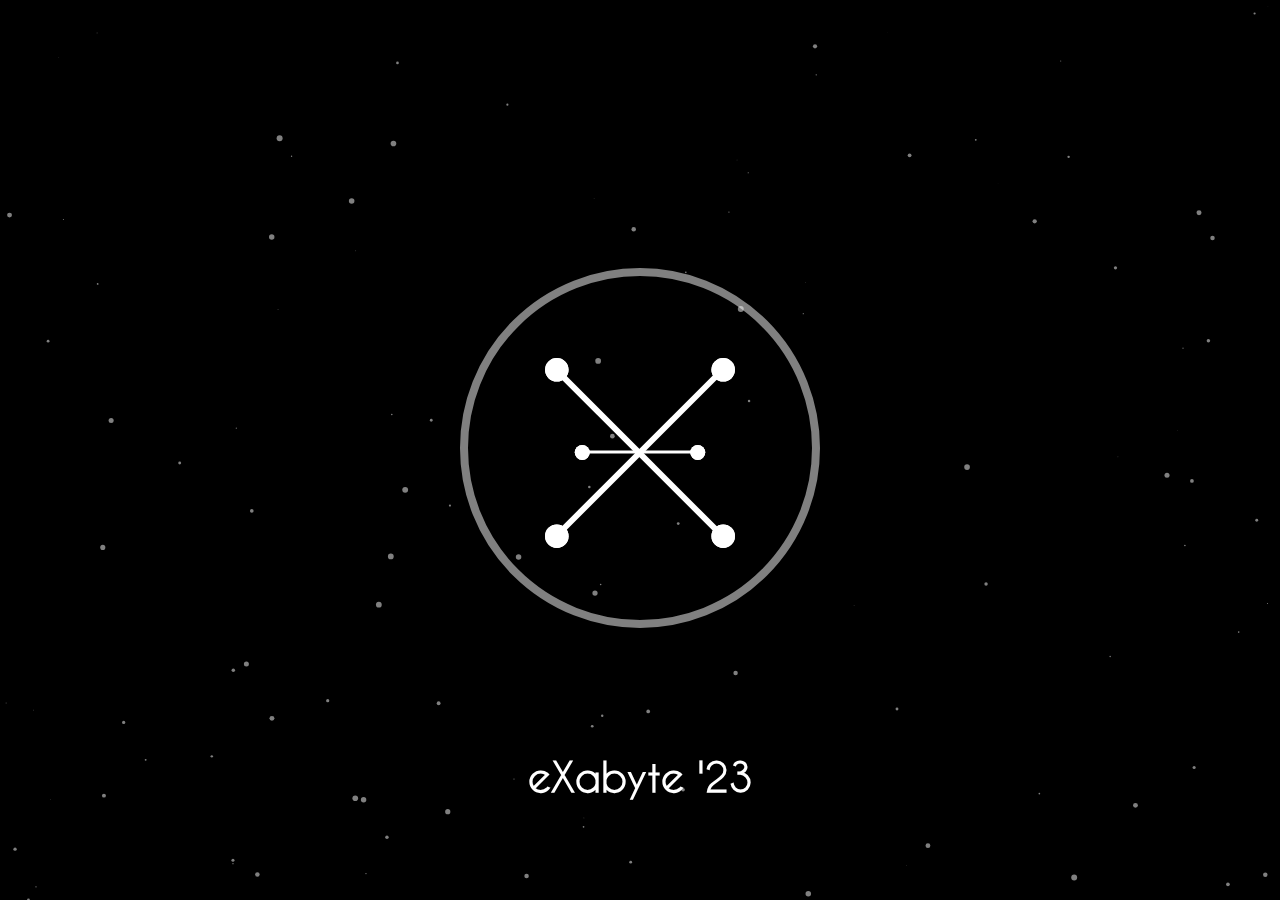
<file: index.html>
<!DOCTYPE html>
<html lang="en">
  <head>
    <meta charset="UTF-8" />
    <meta http-equiv="X-UA-Compatible" content="IE=edge" />
    <meta name="viewport" content="width=device-width, initial-scale=1.0" />
    <title>eXabyte 2022</title>
    <link rel="stylesheet" href="style.css" />
    <link rel="icon" href="assets/logos/LOGO_NO_ BG.png" />
    <script
      src="https://code.jquery.com/jquery-3.6.0.js"
      integrity="sha256-H+K7U5CnXl1h5ywQfKtSj8PCmoN9aaq30gDh27Xc0jk="
      crossorigin="anonymous"
    ></script>
    <script src="particleJS/particles.js"></script>
  </head>
  <body>
    <div id="particles-js"></div>
    <div class="progress-wrapper">
      <svg
        id="circle-progress-bg"
        width="360"
        height="360"
        viewBox="0 0 360 360"
        fill="none"
        xmlns="http://www.w3.org/2000/svg"
      >
        <circle
          cx="180"
          cy="180"
          r="176"
          stroke="white"
          stroke-opacity="0.5"
          stroke-width="8"
        />
      </svg>
      <svg
        id="circle-progress"
        width="360"
        height="360"
        viewBox="0 0 360 360"
        fill="none"
        xmlns="http://www.w3.org/2000/svg"
      >
        <circle cx="180" cy="180" r="176" stroke="white" stroke-width="8" />
      </svg>
    </div>
    <div class="logo-wrapper">
      <svg
        id="line1"
        viewBox="0 0 136 136"
        fill="none"
        xmlns="http://www.w3.org/2000/svg"
      >
        <line
          x1="11.8216"
          y1="123.751"
          x2="124.207"
          y2="11.3658"
          stroke="white"
          stroke-width="4"
        />
        <circle
          cx="124.568"
          cy="11.4316"
          r="8"
          transform="rotate(-45 124.568 11.4316)"
          fill="white"
        />
        <circle
          cx="124.568"
          cy="11.4316"
          r="8"
          transform="rotate(-45 124.568 11.4316)"
          fill="white"
        />
        <circle
          cx="11.4314"
          cy="124.569"
          r="8"
          transform="rotate(-45 11.4314 124.569)"
          fill="white"
        />
        <circle
          cx="11.4314"
          cy="124.569"
          r="8"
          transform="rotate(-45 11.4314 124.569)"
          fill="white"
        />
      </svg>

      <svg
        id="line2"
        viewBox="0 0 136 136"
        fill="none"
        xmlns="http://www.w3.org/2000/svg"
      >
        <line
          x1="123.751"
          y1="124.178"
          x2="11.3656"
          y2="11.7929"
          stroke="white"
          stroke-width="4"
        />
        <circle
          cx="11.4316"
          cy="11.4314"
          r="8"
          transform="rotate(-135 11.4316 11.4314)"
          fill="white"
        />
        <circle
          cx="11.4316"
          cy="11.4314"
          r="8"
          transform="rotate(-135 11.4316 11.4314)"
          fill="white"
        />
        <circle
          cx="124.569"
          cy="124.569"
          r="8"
          transform="rotate(-135 124.569 124.569)"
          fill="white"
        />
        <circle
          cx="124.569"
          cy="124.569"
          r="8"
          transform="rotate(-135 124.569 124.569)"
          fill="white"
        />
      </svg>

      <svg
        id="line3"
        viewBox="0 0 87 10"
        fill="none"
        xmlns="http://www.w3.org/2000/svg"
      >
        <line
          y1="-1"
          x2="75.9449"
          y2="-1"
          transform="matrix(1 0 0.062222 0.998062 6.47412 5.63428)"
          stroke="white"
          stroke-width="2"
        />
        <circle cx="82" cy="5" r="5" fill="white" />
        <circle cx="82" cy="5" r="5" fill="white" />
        <circle cx="5" cy="5" r="5" fill="white" />
        <circle cx="5" cy="5" r="5" fill="white" />
      </svg>
    </div>

    <h2>eXabyte '23</h2>

    <script src="particleJS/config.js"></script>
    <script src="script.js"></script>
  </body>
</html>
</file>
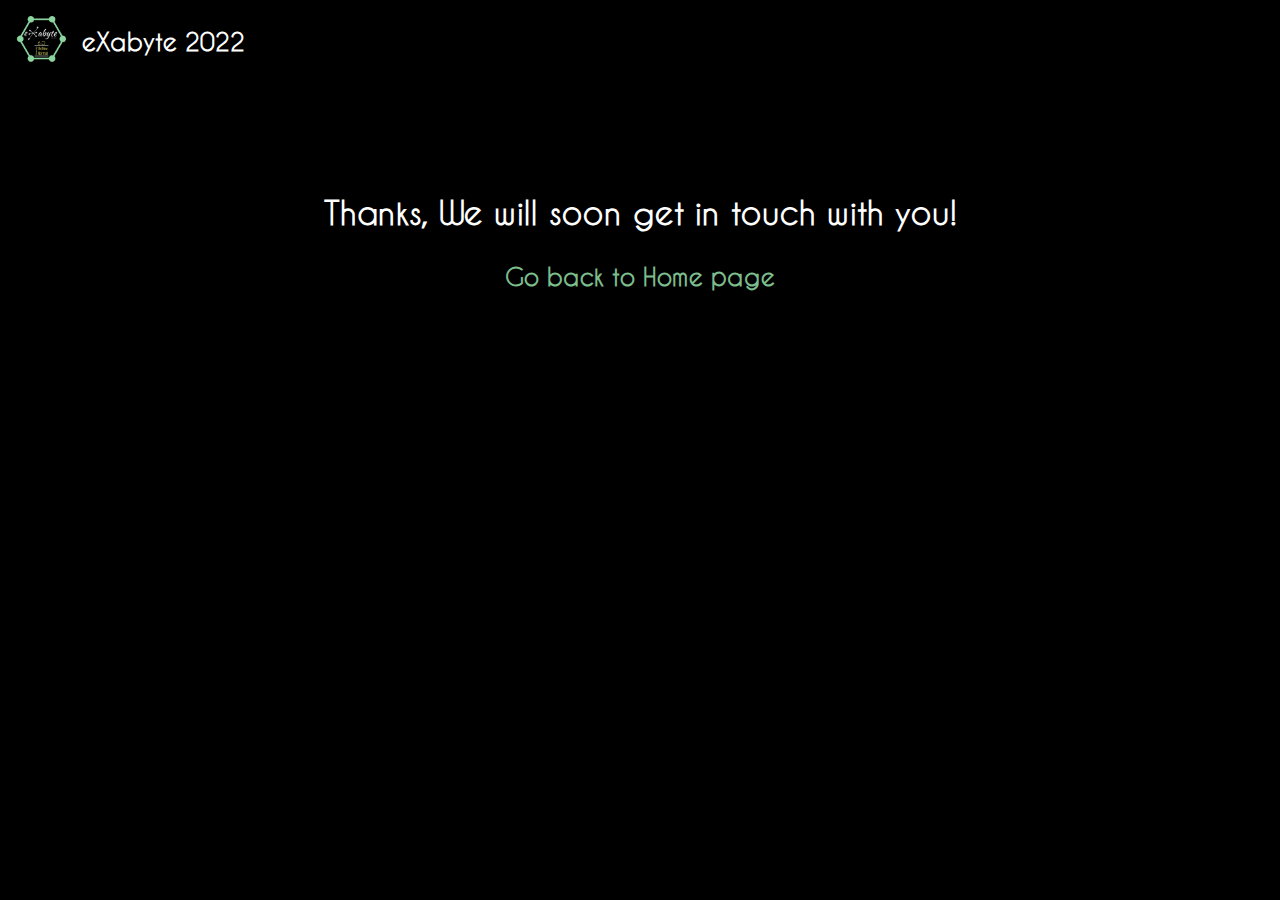
<file: screens/ContactScreen/response.html>
<html lang="en">
  <head>
    <meta charset="UTF-8" />
    <meta http-equiv="X-UA-Compatible" content="IE=edge" />
    <meta name="viewport" content="width=device-width, initial-scale=1.0" />
    <link rel="stylesheet" href="./response.css" />
    <link rel="icon" href="../../assets/logos/LOGO_NO_ BG.png" />
    <title>Contact form response</title>
  </head>
  <body>
    <div class="logo">
      <img src="../../assets/logos/LOGO_NO_ BG.png" alt="" />
      eXabyte 2022
    </div>
    <div class="content">
      <h1>Thanks, We will soon get in touch with you!</h1>
      <h3><a href="../../index.html">Go back to Home page</a></h3>
    </div>
  </body>
</html>
</file>
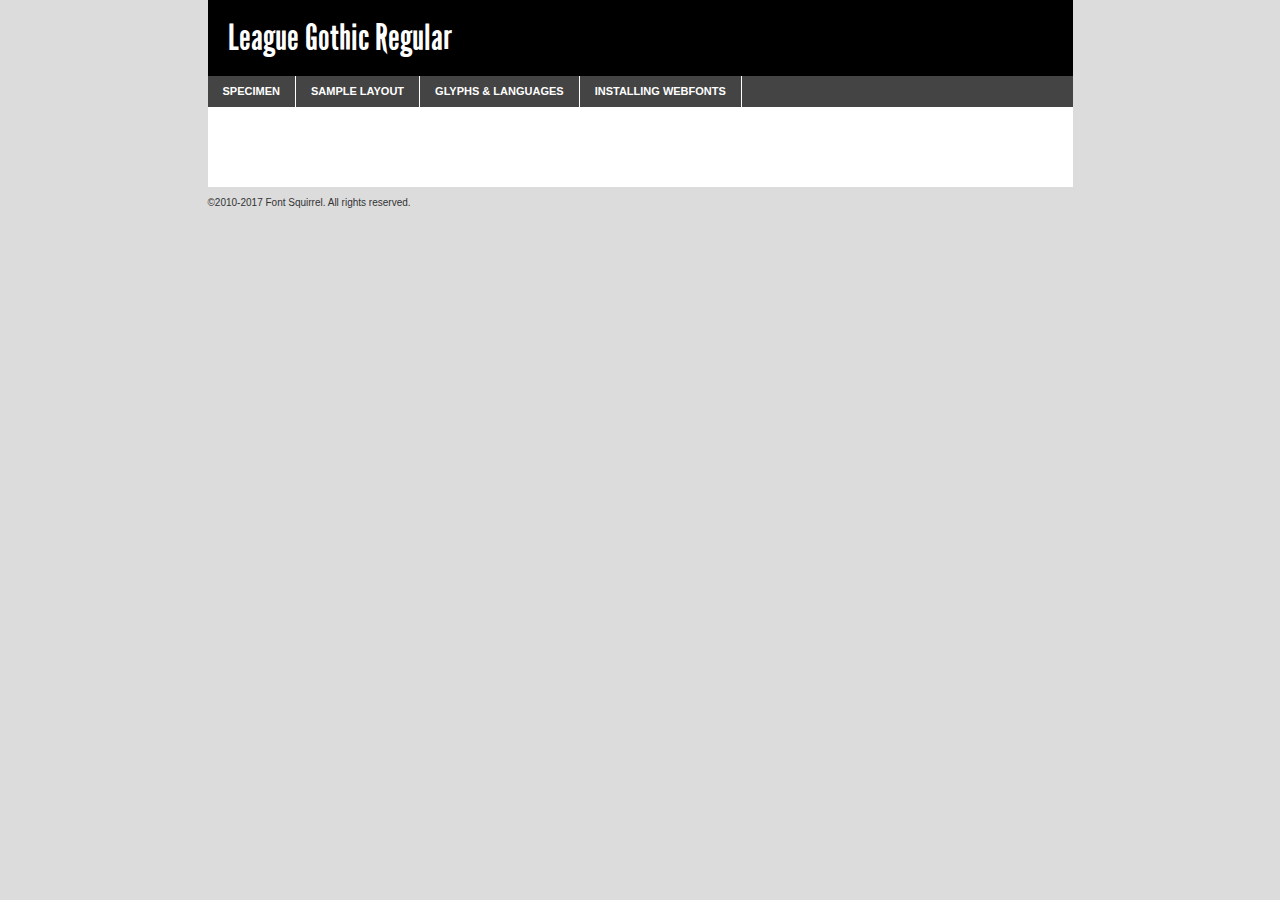
<file: screens/LandingScreen/font/league_gothic-demo.html>
<!DOCTYPE html PUBLIC "-//W3C//DTD XHTML 1.0 Transitional//EN"
	"http://www.w3.org/TR/xhtml1/DTD/xhtml1-transitional.dtd">

<html xmlns="http://www.w3.org/1999/xhtml" xml:lang="en" lang="en">
<head>
	<meta http-equiv="Content-Type" content="text/html; charset=utf-8" />
	<script src="http://ajax.googleapis.com/ajax/libs/jquery/1.7.2/jquery.min.js" type="text/javascript" charset="utf-8"></script>
	<script type="text/javascript">
	(function($){$.fn.easyTabs=function(option){var param=jQuery.extend({fadeSpeed:"fast",defaultContent:1,activeClass:'active'},option);$(this).each(function(){var thisId="#"+this.id;if(param.defaultContent==''){param.defaultContent=1;}
	if(typeof param.defaultContent=="number")
	{var defaultTab=$(thisId+" .tabs li:eq("+(param.defaultContent-1)+") a").attr('href').substr(1);}else{var defaultTab=param.defaultContent;}
	$(thisId+" .tabs li a").each(function(){var tabToHide=$(this).attr('href').substr(1);$("#"+tabToHide).addClass('easytabs-tab-content');});hideAll();changeContent(defaultTab);function hideAll(){$(thisId+" .easytabs-tab-content").hide();}
	function changeContent(tabId){hideAll();$(thisId+" .tabs li").removeClass(param.activeClass);$(thisId+" .tabs li a[href=#"+tabId+"]").closest('li').addClass(param.activeClass);if(param.fadeSpeed!="none")
	{$(thisId+" #"+tabId).fadeIn(param.fadeSpeed);}else{$(thisId+" #"+tabId).show();}}
	$(thisId+" .tabs li").click(function(){var tabId=$(this).find('a').attr('href').substr(1);changeContent(tabId);return false;});});}})(jQuery);
	</script>
	<link rel="stylesheet" href="specimen_files/specimen_stylesheet.css" type="text/css" charset="utf-8" />
	<link rel="stylesheet" href="stylesheet.css" type="text/css" charset="utf-8" />

	<style type="text/css">
					body{
				font-family: 'league_gothicregular';
							}
		</style>

	<title>League Gothic Regular Specimen</title>
	
	
	<script type="text/javascript" charset="utf-8">
		$(document).ready(function() {
			$('#container').easyTabs({defaultContent:1});
		});
	</script>
</head>

<body>
<div id="container">
	<div id="header">
		League Gothic Regular	</div>
	<ul class="tabs">
		<li><a href="#specimen">Specimen</a></li>
		<li><a href="#layout">Sample Layout</a></li>
				<li><a href="#glyphs">Glyphs &amp; Languages</a></li>
		<li><a href="#installing">Installing Webfonts</a></li>
		
	</ul>
	
	<div id="main_content">

		
			<div id="specimen">
		
				<div class="section">
					<div class="grid12 firstcol">
						<div class="huge">AaBb</div>
					</div>
				</div>
		
				<div class="section">
					<div class="glyph_range">A&#x200B;B&#x200b;C&#x200b;D&#x200b;E&#x200b;F&#x200b;G&#x200b;H&#x200b;I&#x200b;J&#x200b;K&#x200b;L&#x200b;M&#x200b;N&#x200b;O&#x200b;P&#x200b;Q&#x200b;R&#x200b;S&#x200b;T&#x200b;U&#x200b;V&#x200b;W&#x200b;X&#x200b;Y&#x200b;Z&#x200b;a&#x200b;b&#x200b;c&#x200b;d&#x200b;e&#x200b;f&#x200b;g&#x200b;h&#x200b;i&#x200b;j&#x200b;k&#x200b;l&#x200b;m&#x200b;n&#x200b;o&#x200b;p&#x200b;q&#x200b;r&#x200b;s&#x200b;t&#x200b;u&#x200b;v&#x200b;w&#x200b;x&#x200b;y&#x200b;z&#x200b;1&#x200b;2&#x200b;3&#x200b;4&#x200b;5&#x200b;6&#x200b;7&#x200b;8&#x200b;9&#x200b;0&#x200b;&amp;&#x200b;.&#x200b;,&#x200b;?&#x200b;!&#x200b;&#64;&#x200b;(&#x200b;)&#x200b;#&#x200b;$&#x200b;%&#x200b;*&#x200b;+&#x200b;-&#x200b;=&#x200b;:&#x200b;;</div>
				</div>
				<div class="section">
					<div class="grid12 firstcol">
						<table class="sample_table">
							<tr><td>10</td><td class="size10">abcdefghijklmnopqrstuvwxyzABCDEFGHIJKLMNOPQRSTUVWXYZ0123456789abcdefghijklmnopqrstuvwxyzABCDEFGHIJKLMNOPQRSTUVWXYZ0123456789abcdefghijklmnopqrstuvwxyzABCDEFGHIJKLMNOPQRSTUVWXYZ</td></tr>
							<tr><td>11</td><td class="size11">abcdefghijklmnopqrstuvwxyzABCDEFGHIJKLMNOPQRSTUVWXYZ0123456789abcdefghijklmnopqrstuvwxyzABCDEFGHIJKLMNOPQRSTUVWXYZ0123456789abcdefghijklmnopqrstuvwxyzABCDEFGHIJKLMNOPQRSTUVWXYZ</td></tr>
							<tr><td>12</td><td class="size12">abcdefghijklmnopqrstuvwxyzABCDEFGHIJKLMNOPQRSTUVWXYZ0123456789abcdefghijklmnopqrstuvwxyzABCDEFGHIJKLMNOPQRSTUVWXYZ0123456789abcdefghijklmnopqrstuvwxyzABCDEFGHIJKLMNOPQRSTUVWXYZ</td></tr>
							<tr><td>13</td><td class="size13">abcdefghijklmnopqrstuvwxyzABCDEFGHIJKLMNOPQRSTUVWXYZ0123456789abcdefghijklmnopqrstuvwxyzABCDEFGHIJKLMNOPQRSTUVWXYZ0123456789abcdefghijklmnopqrstuvwxyzABCDEFGHIJKLMNOPQRSTUVWXYZ</td></tr>
							<tr><td>14</td><td class="size14">abcdefghijklmnopqrstuvwxyzABCDEFGHIJKLMNOPQRSTUVWXYZ0123456789abcdefghijklmnopqrstuvwxyzABCDEFGHIJKLMNOPQRSTUVWXYZ0123456789abcdefghijklmnopqrstuvwxyzABCDEFGHIJKLMNOPQRSTUVWXYZ</td></tr>
							<tr><td>16</td><td class="size16">abcdefghijklmnopqrstuvwxyzABCDEFGHIJKLMNOPQRSTUVWXYZ0123456789abcdefghijklmnopqrstuvwxyzABCDEFGHIJKLMNOPQRSTUVWXYZ</td></tr>
							<tr><td>18</td><td class="size18">abcdefghijklmnopqrstuvwxyzABCDEFGHIJKLMNOPQRSTUVWXYZ0123456789abcdefghijklmnopqrstuvwxyzABCDEFGHIJKLMNOPQRSTUVWXYZ</td></tr>
							<tr><td>20</td><td class="size20">abcdefghijklmnopqrstuvwxyzABCDEFGHIJKLMNOPQRSTUVWXYZ0123456789abcdefghijklmnopqrstuvwxyzABCDEFGHIJKLMNOPQRSTUVWXYZ</td></tr>
							<tr><td>24</td><td class="size24">abcdefghijklmnopqrstuvwxyzABCDEFGHIJKLMNOPQRSTUVWXYZ0123456789abcdefghijklmnopqrstuvwxyzABCDEFGHIJKLMNOPQRSTUVWXYZ</td></tr>
							<tr><td>30</td><td class="size30">abcdefghijklmnopqrstuvwxyzABCDEFGHIJKLMNOPQRSTUVWXYZ0123456789abcdefghijklmnopqrstuvwxyzABCDEFGHIJKLMNOPQRSTUVWXYZ</td></tr>
							<tr><td>36</td><td class="size36">abcdefghijklmnopqrstuvwxyzABCDEFGHIJKLMNOPQRSTUVWXYZ0123456789abcdefghijklmnopqrstuvwxyzABCDEFGHIJKLMNOPQRSTUVWXYZ</td></tr>
							<tr><td>48</td><td class="size48">abcdefghijklmnopqrstuvwxyzABCDEFGHIJKLMNOPQRSTUVWXYZ0123456789abcdefghijklmnopqrstuvwxyzABCDEFGHIJKLMNOPQRSTUVWXYZ</td></tr>
							<tr><td>60</td><td class="size60">abcdefghijklmnopqrstuvwxyzABCDEFGHIJKLMNOPQRSTUVWXYZ0123456789abcdefghijklmnopqrstuvwxyzABCDEFGHIJKLMNOPQRSTUVWXYZ</td></tr>
							<tr><td>72</td><td class="size72">abcdefghijklmnopqrstuvwxyzABCDEFGHIJKLMNOPQRSTUVWXYZ0123456789abcdefghijklmnopqrstuvwxyzABCDEFGHIJKLMNOPQRSTUVWXYZ</td></tr>
							<tr><td>90</td><td class="size90">abcdefghijklmnopqrstuvwxyzABCDEFGHIJKLMNOPQRSTUVWXYZ0123456789abcdefghijklmnopqrstuvwxyzABCDEFGHIJKLMNOPQRSTUVWXYZ</td></tr>
						</table>
				
					</div>
			
				</div>
		
		
		
								<div class="section" id="bodycomparison">


										<div id="xheight">
				<div class="fontbody">&#x25FC;&#x25FC;&#x25FC;&#x25FC;&#x25FC;&#x25FC;&#x25FC;&#x25FC;&#x25FC;&#x25FC;&#x25FC;&#x25FC;&#x25FC;&#x25FC;&#x25FC;&#x25FC;&#x25FC;&#x25FC;&#x25FC;&#x25FC;&#x25FC;&#x25FC;&#x25FC;&#x25FC;&#x25FC;&#x25FC;&#x25FC;&#x25FC;&#x25FC;&#x25FC;&#x25FC;&#x25FC;&#x25FC;&#x25FC;&#x25FC;&#x25FC;&#x25FC;&#x25FC;&#x25FC;&#x25FC;&#x25FC;&#x25FC;&#x25FC;&#x25FC;&#x25FC;&#x25FC;&#x25FC;&#x25FC;&#x25FC;&#x25FC;&#x25FC;&#x25FC;&#x25FC;&#x25FC;&#x25FC;&#x25FC;&#x25FC;&#x25FC;&#x25FC;&#x25FC;&#x25FC;&#x25FC;&#x25FC;&#x25FC;&#x25FC;&#x25FC;&#x25FC;&#x25FC;&#x25FC;&#x25FC;&#x25FC;&#x25FC;&#x25FC;&#x25FC;&#x25FC;&#x25FC;&#x25FC;&#x25FC;&#x25FC;&#x25FC;&#x25FC;&#x25FC;&#x25FC;&#x25FC;&#x25FC;&#x25FC;&#x25FC;&#x25FC;&#x25FC;&#x25FC;&#x25FC;&#x25FC;&#x25FC;&#x25FC;&#x25FC;&#x25FC;&#x25FC;&#x25FC;&#x25FC;body</div><div class="arialbody">body</div><div class="verdanabody">body</div><div class="georgiabody">body</div></div>
										<div class="fontbody" style="z-index:1">
											body<span>League Gothic Regular</span>
										</div>
										<div class="arialbody" style="z-index:1">
											body<span>Arial</span>
										</div>
										<div class="verdanabody" style="z-index:1">
											body<span>Verdana</span>
										</div>
										<div class="georgiabody" style="z-index:1">
											body<span>Georgia</span>
										</div>



								</div>
		
		
				<div class="section psample psample_row1" id="">
					
					<div class="grid2 firstcol">
						<p class="size10"><span>10.</span>Aenean lacinia bibendum nulla sed consectetur. Fusce dapibus, tellus ac cursus commodo, tortor mauris condimentum nibh, ut fermentum massa justo sit amet risus. Nullam id dolor id nibh ultricies vehicula ut id elit. Cum sociis natoque penatibus et magnis dis parturient montes, nascetur ridiculus mus. Nulla vitae elit libero, a pharetra augue.</p>
			
					</div>
					<div class="grid3">
						<p class="size11"><span>11.</span>Aenean lacinia bibendum nulla sed consectetur. Fusce dapibus, tellus ac cursus commodo, tortor mauris condimentum nibh, ut fermentum massa justo sit amet risus. Nullam id dolor id nibh ultricies vehicula ut id elit. Cum sociis natoque penatibus et magnis dis parturient montes, nascetur ridiculus mus. Nulla vitae elit libero, a pharetra augue.</p>
			
					</div>
					<div class="grid3">
						<p class="size12"><span>12.</span>Aenean lacinia bibendum nulla sed consectetur. Fusce dapibus, tellus ac cursus commodo, tortor mauris condimentum nibh, ut fermentum massa justo sit amet risus. Nullam id dolor id nibh ultricies vehicula ut id elit. Cum sociis natoque penatibus et magnis dis parturient montes, nascetur ridiculus mus. Nulla vitae elit libero, a pharetra augue.</p>
			
					</div>
					<div class="grid4">
						<p class="size13"><span>13.</span>Aenean lacinia bibendum nulla sed consectetur. Fusce dapibus, tellus ac cursus commodo, tortor mauris condimentum nibh, ut fermentum massa justo sit amet risus. Nullam id dolor id nibh ultricies vehicula ut id elit. Cum sociis natoque penatibus et magnis dis parturient montes, nascetur ridiculus mus. Nulla vitae elit libero, a pharetra augue.</p>
			
					</div>
					<div class="white_blend"></div>
					
				</div>
				<div class="section psample psample_row2" id="">
					<div class="grid3 firstcol">
						<p class="size14"><span>14.</span>Aenean lacinia bibendum nulla sed consectetur. Fusce dapibus, tellus ac cursus commodo, tortor mauris condimentum nibh, ut fermentum massa justo sit amet risus. Nullam id dolor id nibh ultricies vehicula ut id elit. Cum sociis natoque penatibus et magnis dis parturient montes, nascetur ridiculus mus. Nulla vitae elit libero, a pharetra augue.</p>
			
					</div>
					<div class="grid4">
						<p class="size16"><span>16.</span>Aenean lacinia bibendum nulla sed consectetur. Fusce dapibus, tellus ac cursus commodo, tortor mauris condimentum nibh, ut fermentum massa justo sit amet risus. Nullam id dolor id nibh ultricies vehicula ut id elit. Cum sociis natoque penatibus et magnis dis parturient montes, nascetur ridiculus mus. Nulla vitae elit libero, a pharetra augue.</p>
			
					</div>
					<div class="grid5">
						<p class="size18"><span>18.</span>Aenean lacinia bibendum nulla sed consectetur. Fusce dapibus, tellus ac cursus commodo, tortor mauris condimentum nibh, ut fermentum massa justo sit amet risus. Nullam id dolor id nibh ultricies vehicula ut id elit. Cum sociis natoque penatibus et magnis dis parturient montes, nascetur ridiculus mus. Nulla vitae elit libero, a pharetra augue.</p>
			
					</div>

					<div class="white_blend"></div>

				</div>
				
				<div class="section psample psample_row3" id="">
					<div class="grid5 firstcol">
						<p class="size20"><span>20.</span>Aenean lacinia bibendum nulla sed consectetur. Fusce dapibus, tellus ac cursus commodo, tortor mauris condimentum nibh, ut fermentum massa justo sit amet risus. Nullam id dolor id nibh ultricies vehicula ut id elit. Cum sociis natoque penatibus et magnis dis parturient montes, nascetur ridiculus mus. Nulla vitae elit libero, a pharetra augue.</p>
					</div>
					<div class="grid7">
						<p class="size24"><span>24.</span>Aenean lacinia bibendum nulla sed consectetur. Fusce dapibus, tellus ac cursus commodo, tortor mauris condimentum nibh, ut fermentum massa justo sit amet risus. Nullam id dolor id nibh ultricies vehicula ut id elit. Cum sociis natoque penatibus et magnis dis parturient montes, nascetur ridiculus mus. Nulla vitae elit libero, a pharetra augue.</p>
					</div>
					
					<div class="white_blend"></div>
					
				</div>
				
				<div class="section psample psample_row4" id="">
					<div class="grid12 firstcol">
						<p class="size30"><span>30.</span>Aenean lacinia bibendum nulla sed consectetur. Fusce dapibus, tellus ac cursus commodo, tortor mauris condimentum nibh, ut fermentum massa justo sit amet risus. Nullam id dolor id nibh ultricies vehicula ut id elit. Cum sociis natoque penatibus et magnis dis parturient montes, nascetur ridiculus mus. Nulla vitae elit libero, a pharetra augue.</p>
					</div>
					<div class="white_blend"></div>
					
				</div>
				
				
				
				<div class="section psample psample_row1 fullreverse">
					<div class="grid2 firstcol">
						<p class="size10"><span>10.</span>Aenean lacinia bibendum nulla sed consectetur. Fusce dapibus, tellus ac cursus commodo, tortor mauris condimentum nibh, ut fermentum massa justo sit amet risus. Nullam id dolor id nibh ultricies vehicula ut id elit. Cum sociis natoque penatibus et magnis dis parturient montes, nascetur ridiculus mus. Nulla vitae elit libero, a pharetra augue.</p>
			
					</div>
					<div class="grid3">
						<p class="size11"><span>11.</span>Aenean lacinia bibendum nulla sed consectetur. Fusce dapibus, tellus ac cursus commodo, tortor mauris condimentum nibh, ut fermentum massa justo sit amet risus. Nullam id dolor id nibh ultricies vehicula ut id elit. Cum sociis natoque penatibus et magnis dis parturient montes, nascetur ridiculus mus. Nulla vitae elit libero, a pharetra augue.</p>
			
					</div>
					<div class="grid3">
						<p class="size12"><span>12.</span>Aenean lacinia bibendum nulla sed consectetur. Fusce dapibus, tellus ac cursus commodo, tortor mauris condimentum nibh, ut fermentum massa justo sit amet risus. Nullam id dolor id nibh ultricies vehicula ut id elit. Cum sociis natoque penatibus et magnis dis parturient montes, nascetur ridiculus mus. Nulla vitae elit libero, a pharetra augue.</p>
			
					</div>
					<div class="grid4">
						<p class="size13"><span>13.</span>Aenean lacinia bibendum nulla sed consectetur. Fusce dapibus, tellus ac cursus commodo, tortor mauris condimentum nibh, ut fermentum massa justo sit amet risus. Nullam id dolor id nibh ultricies vehicula ut id elit. Cum sociis natoque penatibus et magnis dis parturient montes, nascetur ridiculus mus. Nulla vitae elit libero, a pharetra augue.</p>
			
					</div>
					<div class="black_blend"></div>
					
				</div>
				
				<div class="section psample psample_row2 fullreverse">
					<div class="grid3 firstcol">
						<p class="size14"><span>14.</span>Aenean lacinia bibendum nulla sed consectetur. Fusce dapibus, tellus ac cursus commodo, tortor mauris condimentum nibh, ut fermentum massa justo sit amet risus. Nullam id dolor id nibh ultricies vehicula ut id elit. Cum sociis natoque penatibus et magnis dis parturient montes, nascetur ridiculus mus. Nulla vitae elit libero, a pharetra augue.</p>
			
					</div>
					<div class="grid4">
						<p class="size16"><span>16.</span>Aenean lacinia bibendum nulla sed consectetur. Fusce dapibus, tellus ac cursus commodo, tortor mauris condimentum nibh, ut fermentum massa justo sit amet risus. Nullam id dolor id nibh ultricies vehicula ut id elit. Cum sociis natoque penatibus et magnis dis parturient montes, nascetur ridiculus mus. Nulla vitae elit libero, a pharetra augue.</p>
			
					</div>
					<div class="grid5">
						<p class="size18"><span>18.</span>Aenean lacinia bibendum nulla sed consectetur. Fusce dapibus, tellus ac cursus commodo, tortor mauris condimentum nibh, ut fermentum massa justo sit amet risus. Nullam id dolor id nibh ultricies vehicula ut id elit. Cum sociis natoque penatibus et magnis dis parturient montes, nascetur ridiculus mus. Nulla vitae elit libero, a pharetra augue.</p>
			
					</div>
					<div class="black_blend"></div>

				</div>
				
				<div class="section psample fullreverse psample_row3" id="">
					<div class="grid5 firstcol">
						<p class="size20"><span>20.</span>Aenean lacinia bibendum nulla sed consectetur. Fusce dapibus, tellus ac cursus commodo, tortor mauris condimentum nibh, ut fermentum massa justo sit amet risus. Nullam id dolor id nibh ultricies vehicula ut id elit. Cum sociis natoque penatibus et magnis dis parturient montes, nascetur ridiculus mus. Nulla vitae elit libero, a pharetra augue.</p>
					</div>
					<div class="grid7">
						<p class="size24"><span>24.</span>Aenean lacinia bibendum nulla sed consectetur. Fusce dapibus, tellus ac cursus commodo, tortor mauris condimentum nibh, ut fermentum massa justo sit amet risus. Nullam id dolor id nibh ultricies vehicula ut id elit. Cum sociis natoque penatibus et magnis dis parturient montes, nascetur ridiculus mus. Nulla vitae elit libero, a pharetra augue.</p>
					</div>
					
					<div class="black_blend"></div>
					
				</div>
				
				<div class="section psample fullreverse psample_row4" id="" style="border-bottom: 20px #000 solid;">
					<div class="grid12 firstcol">
						<p class="size30"><span>30.</span>Aenean lacinia bibendum nulla sed consectetur. Fusce dapibus, tellus ac cursus commodo, tortor mauris condimentum nibh, ut fermentum massa justo sit amet risus. Nullam id dolor id nibh ultricies vehicula ut id elit. Cum sociis natoque penatibus et magnis dis parturient montes, nascetur ridiculus mus. Nulla vitae elit libero, a pharetra augue.</p>
					</div>
					<div class="black_blend"></div>
					
				</div>
				
				
				
				
			</div>
			
			<div id="layout">
				
				<div class="section">
					
					<div class="grid12 firstcol">
						<h1>Lorem Ipsum Dolor</h1>
						<h2>Etiam porta sem malesuada magna mollis euismod</h2>
						
						<p class="byline">By <a href="#link">Aenean Lacinia</a></p>
					</div>
				</div>
				<div class="section">
					<div class="grid8 firstcol">
						<p class="large">Donec sed odio dui. Morbi leo risus, porta ac consectetur ac, vestibulum at eros. Fusce dapibus, tellus ac cursus commodo, tortor mauris condimentum nibh, ut fermentum massa justo sit amet risus. </p>

						
						<h3>Pellentesque ornare sem</h3>

						<p>Maecenas sed diam eget risus varius blandit sit amet non magna. Maecenas faucibus mollis interdum. Donec ullamcorper nulla non metus auctor fringilla. Nullam id dolor id nibh ultricies vehicula ut id elit. Nullam id dolor id nibh ultricies vehicula ut id elit. </p>

						<p>Aenean eu leo quam. Pellentesque ornare sem lacinia quam venenatis vestibulum. Lorem ipsum dolor sit amet, consectetur adipiscing elit. Cum sociis natoque penatibus et magnis dis parturient montes, nascetur ridiculus mus. </p>

						<p>Nulla vitae elit libero, a pharetra augue. Praesent commodo cursus magna, vel scelerisque nisl consectetur et. Aenean lacinia bibendum nulla sed consectetur. </p>

						<p>Nullam quis risus eget urna mollis ornare vel eu leo. Nullam quis risus eget urna mollis ornare vel eu leo. Maecenas sed diam eget risus varius blandit sit amet non magna. Donec ullamcorper nulla non metus auctor fringilla. </p>

						<h3>Cras mattis consectetur</h3>

						<p>Aenean eu leo quam. Pellentesque ornare sem lacinia quam venenatis vestibulum. Aenean lacinia bibendum nulla sed consectetur. Integer posuere erat a ante venenatis dapibus posuere velit aliquet. Cras mattis consectetur purus sit amet fermentum. </p>

						<p>Nullam id dolor id nibh ultricies vehicula ut id elit. Nullam quis risus eget urna mollis ornare vel eu leo. Cras mattis consectetur purus sit amet fermentum.</p>
					</div>
					
					<div class="grid4 sidebar">
						
						<div class="box reverse">
							<p class="last">Nullam quis risus eget urna mollis ornare vel eu leo. Donec ullamcorper nulla non metus auctor fringilla. Cras mattis consectetur purus sit amet fermentum. Sed posuere consectetur est at lobortis. Lorem ipsum dolor sit amet, consectetur adipiscing elit. </p>
						</div>
						
						<p class="caption">Maecenas sed diam eget risus varius.</p>

						<p>Vestibulum id ligula porta felis euismod semper. Integer posuere erat a ante venenatis dapibus posuere velit aliquet. Vestibulum id ligula porta felis euismod semper. Sed posuere consectetur est at lobortis. Maecenas sed diam eget risus varius blandit sit amet non magna. Fusce dapibus, tellus ac cursus commodo, tortor mauris condimentum nibh, ut fermentum massa justo sit amet risus. </p>

					

						<p>Duis mollis, est non commodo luctus, nisi erat porttitor ligula, eget lacinia odio sem nec elit. Aenean lacinia bibendum nulla sed consectetur. Vivamus sagittis lacus vel augue laoreet rutrum faucibus dolor auctor. Aenean lacinia bibendum nulla sed consectetur. Nullam quis risus eget urna mollis ornare vel eu leo. </p>

						<p>Praesent commodo cursus magna, vel scelerisque nisl consectetur et. Donec ullamcorper nulla non metus auctor fringilla. Maecenas faucibus mollis interdum. Fusce dapibus, tellus ac cursus commodo, tortor mauris condimentum nibh, ut fermentum massa justo sit amet risus. </p>

					</div>
				</div>
				
			</div>


			



		<div id="glyphs">
			<div class="section">
				<div class="grid12 firstcol">
			
				<h1>Language Support</h1>
				<p>The subset of League Gothic Regular in this kit supports the following languages:<br />
			
					Albanian, Basque, Breton, Chamorro, Danish, Dutch, English, Faroese, Finnish, French, Frisian, Galician, German, Icelandic, Italian, Malagasy, Norwegian, Portuguese, Spanish, Alsatian, Aragonese, Arapaho, Arrernte, Asturian, Aymara, Bislama, Cebuano, Corsican, Fijian, French_creole, Genoese, Gilbertese, Greenlandic, Haitian_creole, Hiligaynon, Hmong, Hopi, Ibanag, Iloko_ilokano, Indonesian, Interglossa_glosa, Interlingua, Irish_gaelic, Jerriais, Lojban, Lombard, Luxembourgeois, Manx, Mohawk, Norfolk_pitcairnese, Occitan, Oromo, Pangasinan, Papiamento, Piedmontese, Potawatomi, Rhaeto-romance, Romansh, Rotokas, Sami_lule, Samoan, Sardinian, Scots_gaelic, Seychelles_creole, Shona, Sicilian, Somali, Southern_ndebele, Swahili, Swati_swazi, Tagalog_filipino_pilipino, Tetum, Tok_pisin, Uyghur_latinized, Volapuk, Walloon, Warlpiri, Xhosa, Yapese, Zulu, Latinbasic, Ubasic, Demo				</p>
				<h1>Glyph Chart</h1>
				<p>The subset of League Gothic Regular in this kit includes all the glyphs listed below. Unicode entities are included above each glyph to help you insert individual characters into your layout.</p>
				<div id="glyph_chart">
			
																				 <div><p>&amp;#32;</p>&#32;</div>
																				 <div><p>&amp;#33;</p>&#33;</div>
																				 <div><p>&amp;#34;</p>&#34;</div>
																				 <div><p>&amp;#35;</p>&#35;</div>
																				 <div><p>&amp;#36;</p>&#36;</div>
																				 <div><p>&amp;#37;</p>&#37;</div>
																				 <div><p>&amp;#38;</p>&#38;</div>
																				 <div><p>&amp;#39;</p>&#39;</div>
																				 <div><p>&amp;#40;</p>&#40;</div>
																				 <div><p>&amp;#41;</p>&#41;</div>
																				 <div><p>&amp;#42;</p>&#42;</div>
																				 <div><p>&amp;#43;</p>&#43;</div>
																				 <div><p>&amp;#44;</p>&#44;</div>
																				 <div><p>&amp;#45;</p>&#45;</div>
																				 <div><p>&amp;#46;</p>&#46;</div>
																				 <div><p>&amp;#47;</p>&#47;</div>
																				 <div><p>&amp;#48;</p>&#48;</div>
																				 <div><p>&amp;#49;</p>&#49;</div>
																				 <div><p>&amp;#50;</p>&#50;</div>
																				 <div><p>&amp;#51;</p>&#51;</div>
																				 <div><p>&amp;#52;</p>&#52;</div>
																				 <div><p>&amp;#53;</p>&#53;</div>
																				 <div><p>&amp;#54;</p>&#54;</div>
																				 <div><p>&amp;#55;</p>&#55;</div>
																				 <div><p>&amp;#56;</p>&#56;</div>
																				 <div><p>&amp;#57;</p>&#57;</div>
																				 <div><p>&amp;#58;</p>&#58;</div>
																				 <div><p>&amp;#59;</p>&#59;</div>
																				 <div><p>&amp;#60;</p>&#60;</div>
																				 <div><p>&amp;#61;</p>&#61;</div>
																				 <div><p>&amp;#62;</p>&#62;</div>
																				 <div><p>&amp;#63;</p>&#63;</div>
																				 <div><p>&amp;#64;</p>&#64;</div>
																				 <div><p>&amp;#65;</p>&#65;</div>
																				 <div><p>&amp;#66;</p>&#66;</div>
																				 <div><p>&amp;#67;</p>&#67;</div>
																				 <div><p>&amp;#68;</p>&#68;</div>
																				 <div><p>&amp;#69;</p>&#69;</div>
																				 <div><p>&amp;#70;</p>&#70;</div>
																				 <div><p>&amp;#71;</p>&#71;</div>
																				 <div><p>&amp;#72;</p>&#72;</div>
																				 <div><p>&amp;#73;</p>&#73;</div>
																				 <div><p>&amp;#74;</p>&#74;</div>
																				 <div><p>&amp;#75;</p>&#75;</div>
																				 <div><p>&amp;#76;</p>&#76;</div>
																				 <div><p>&amp;#77;</p>&#77;</div>
																				 <div><p>&amp;#78;</p>&#78;</div>
																				 <div><p>&amp;#79;</p>&#79;</div>
																				 <div><p>&amp;#80;</p>&#80;</div>
																				 <div><p>&amp;#81;</p>&#81;</div>
																				 <div><p>&amp;#82;</p>&#82;</div>
																				 <div><p>&amp;#83;</p>&#83;</div>
																				 <div><p>&amp;#84;</p>&#84;</div>
																				 <div><p>&amp;#85;</p>&#85;</div>
																				 <div><p>&amp;#86;</p>&#86;</div>
																				 <div><p>&amp;#87;</p>&#87;</div>
																				 <div><p>&amp;#88;</p>&#88;</div>
																				 <div><p>&amp;#89;</p>&#89;</div>
																				 <div><p>&amp;#90;</p>&#90;</div>
																				 <div><p>&amp;#91;</p>&#91;</div>
																				 <div><p>&amp;#92;</p>&#92;</div>
																				 <div><p>&amp;#93;</p>&#93;</div>
																				 <div><p>&amp;#94;</p>&#94;</div>
																				 <div><p>&amp;#95;</p>&#95;</div>
																				 <div><p>&amp;#96;</p>&#96;</div>
																				 <div><p>&amp;#97;</p>&#97;</div>
																				 <div><p>&amp;#98;</p>&#98;</div>
																				 <div><p>&amp;#99;</p>&#99;</div>
																				 <div><p>&amp;#100;</p>&#100;</div>
																				 <div><p>&amp;#101;</p>&#101;</div>
																				 <div><p>&amp;#102;</p>&#102;</div>
																				 <div><p>&amp;#103;</p>&#103;</div>
																				 <div><p>&amp;#104;</p>&#104;</div>
																				 <div><p>&amp;#105;</p>&#105;</div>
																				 <div><p>&amp;#106;</p>&#106;</div>
																				 <div><p>&amp;#107;</p>&#107;</div>
																				 <div><p>&amp;#108;</p>&#108;</div>
																				 <div><p>&amp;#109;</p>&#109;</div>
																				 <div><p>&amp;#110;</p>&#110;</div>
																				 <div><p>&amp;#111;</p>&#111;</div>
																				 <div><p>&amp;#112;</p>&#112;</div>
																				 <div><p>&amp;#113;</p>&#113;</div>
																				 <div><p>&amp;#114;</p>&#114;</div>
																				 <div><p>&amp;#115;</p>&#115;</div>
																				 <div><p>&amp;#116;</p>&#116;</div>
																				 <div><p>&amp;#117;</p>&#117;</div>
																				 <div><p>&amp;#118;</p>&#118;</div>
																				 <div><p>&amp;#119;</p>&#119;</div>
																				 <div><p>&amp;#120;</p>&#120;</div>
																				 <div><p>&amp;#121;</p>&#121;</div>
																				 <div><p>&amp;#122;</p>&#122;</div>
																				 <div><p>&amp;#123;</p>&#123;</div>
																				 <div><p>&amp;#124;</p>&#124;</div>
																				 <div><p>&amp;#125;</p>&#125;</div>
																				 <div><p>&amp;#126;</p>&#126;</div>
																				 <div><p>&amp;#160;</p>&#160;</div>
																				 <div><p>&amp;#161;</p>&#161;</div>
																				 <div><p>&amp;#162;</p>&#162;</div>
																				 <div><p>&amp;#163;</p>&#163;</div>
																				 <div><p>&amp;#165;</p>&#165;</div>
																				 <div><p>&amp;#168;</p>&#168;</div>
																				 <div><p>&amp;#169;</p>&#169;</div>
																				 <div><p>&amp;#173;</p>&#173;</div>
																				 <div><p>&amp;#174;</p>&#174;</div>
																				 <div><p>&amp;#175;</p>&#175;</div>
																				 <div><p>&amp;#180;</p>&#180;</div>
																				 <div><p>&amp;#183;</p>&#183;</div>
																				 <div><p>&amp;#184;</p>&#184;</div>
																				 <div><p>&amp;#191;</p>&#191;</div>
																				 <div><p>&amp;#192;</p>&#192;</div>
																				 <div><p>&amp;#193;</p>&#193;</div>
																				 <div><p>&amp;#194;</p>&#194;</div>
																				 <div><p>&amp;#195;</p>&#195;</div>
																				 <div><p>&amp;#196;</p>&#196;</div>
																				 <div><p>&amp;#197;</p>&#197;</div>
																				 <div><p>&amp;#198;</p>&#198;</div>
																				 <div><p>&amp;#199;</p>&#199;</div>
																				 <div><p>&amp;#200;</p>&#200;</div>
																				 <div><p>&amp;#201;</p>&#201;</div>
																				 <div><p>&amp;#202;</p>&#202;</div>
																				 <div><p>&amp;#203;</p>&#203;</div>
																				 <div><p>&amp;#204;</p>&#204;</div>
																				 <div><p>&amp;#205;</p>&#205;</div>
																				 <div><p>&amp;#206;</p>&#206;</div>
																				 <div><p>&amp;#207;</p>&#207;</div>
																				 <div><p>&amp;#208;</p>&#208;</div>
																				 <div><p>&amp;#209;</p>&#209;</div>
																				 <div><p>&amp;#210;</p>&#210;</div>
																				 <div><p>&amp;#211;</p>&#211;</div>
																				 <div><p>&amp;#212;</p>&#212;</div>
																				 <div><p>&amp;#213;</p>&#213;</div>
																				 <div><p>&amp;#214;</p>&#214;</div>
																				 <div><p>&amp;#216;</p>&#216;</div>
																				 <div><p>&amp;#217;</p>&#217;</div>
																				 <div><p>&amp;#218;</p>&#218;</div>
																				 <div><p>&amp;#219;</p>&#219;</div>
																				 <div><p>&amp;#220;</p>&#220;</div>
																				 <div><p>&amp;#221;</p>&#221;</div>
																				 <div><p>&amp;#222;</p>&#222;</div>
																				 <div><p>&amp;#223;</p>&#223;</div>
																				 <div><p>&amp;#224;</p>&#224;</div>
																				 <div><p>&amp;#225;</p>&#225;</div>
																				 <div><p>&amp;#226;</p>&#226;</div>
																				 <div><p>&amp;#227;</p>&#227;</div>
																				 <div><p>&amp;#228;</p>&#228;</div>
																				 <div><p>&amp;#229;</p>&#229;</div>
																				 <div><p>&amp;#230;</p>&#230;</div>
																				 <div><p>&amp;#231;</p>&#231;</div>
																				 <div><p>&amp;#232;</p>&#232;</div>
																				 <div><p>&amp;#233;</p>&#233;</div>
																				 <div><p>&amp;#234;</p>&#234;</div>
																				 <div><p>&amp;#235;</p>&#235;</div>
																				 <div><p>&amp;#236;</p>&#236;</div>
																				 <div><p>&amp;#237;</p>&#237;</div>
																				 <div><p>&amp;#238;</p>&#238;</div>
																				 <div><p>&amp;#239;</p>&#239;</div>
																				 <div><p>&amp;#240;</p>&#240;</div>
																				 <div><p>&amp;#241;</p>&#241;</div>
																				 <div><p>&amp;#242;</p>&#242;</div>
																				 <div><p>&amp;#243;</p>&#243;</div>
																				 <div><p>&amp;#244;</p>&#244;</div>
																				 <div><p>&amp;#245;</p>&#245;</div>
																				 <div><p>&amp;#246;</p>&#246;</div>
																				 <div><p>&amp;#248;</p>&#248;</div>
																				 <div><p>&amp;#249;</p>&#249;</div>
																				 <div><p>&amp;#250;</p>&#250;</div>
																				 <div><p>&amp;#251;</p>&#251;</div>
																				 <div><p>&amp;#252;</p>&#252;</div>
																				 <div><p>&amp;#253;</p>&#253;</div>
																				 <div><p>&amp;#254;</p>&#254;</div>
																				 <div><p>&amp;#255;</p>&#255;</div>
																				 <div><p>&amp;#338;</p>&#338;</div>
																				 <div><p>&amp;#339;</p>&#339;</div>
																				 <div><p>&amp;#376;</p>&#376;</div>
																				 <div><p>&amp;#710;</p>&#710;</div>
																				 <div><p>&amp;#732;</p>&#732;</div>
																				 <div><p>&amp;#8192;</p>&#8192;</div>
																				 <div><p>&amp;#8193;</p>&#8193;</div>
																				 <div><p>&amp;#8194;</p>&#8194;</div>
																				 <div><p>&amp;#8195;</p>&#8195;</div>
																				 <div><p>&amp;#8196;</p>&#8196;</div>
																				 <div><p>&amp;#8197;</p>&#8197;</div>
																				 <div><p>&amp;#8198;</p>&#8198;</div>
																				 <div><p>&amp;#8199;</p>&#8199;</div>
																				 <div><p>&amp;#8200;</p>&#8200;</div>
																				 <div><p>&amp;#8201;</p>&#8201;</div>
																				 <div><p>&amp;#8202;</p>&#8202;</div>
																				 <div><p>&amp;#8208;</p>&#8208;</div>
																				 <div><p>&amp;#8209;</p>&#8209;</div>
																				 <div><p>&amp;#8210;</p>&#8210;</div>
																				 <div><p>&amp;#8211;</p>&#8211;</div>
																				 <div><p>&amp;#8212;</p>&#8212;</div>
																				 <div><p>&amp;#8216;</p>&#8216;</div>
																				 <div><p>&amp;#8217;</p>&#8217;</div>
																				 <div><p>&amp;#8218;</p>&#8218;</div>
																				 <div><p>&amp;#8220;</p>&#8220;</div>
																				 <div><p>&amp;#8221;</p>&#8221;</div>
																				 <div><p>&amp;#8222;</p>&#8222;</div>
																				 <div><p>&amp;#8226;</p>&#8226;</div>
																				 <div><p>&amp;#8230;</p>&#8230;</div>
																				 <div><p>&amp;#8239;</p>&#8239;</div>
																				 <div><p>&amp;#8287;</p>&#8287;</div>
																				 <div><p>&amp;#8364;</p>&#8364;</div>
																				 <div><p>&amp;#8482;</p>&#8482;</div>
																				 <div><p>&amp;#9724;</p>&#9724;</div>
																				 <div><p>&amp;#64257;</p>&#64257;</div>
																				 <div><p>&amp;#64258;</p>&#64258;</div>
																																																</div>	
				</div>
		
		
			</div>
		</div>
		
		
		<div id="specs">
			
		</div>
	
		<div id="installing">
			<div class="section">
				<div class="grid7 firstcol">
					<h1>Installing Webfonts</h1>
					
					<p>Webfonts are supported by all major browser platforms but not all in the same way. There are currently four different font formats that must be included in order to target all browsers. This includes TTF, WOFF, EOT and SVG.</p>
					
					<h2>1. Upload your webfonts</h2>
					<p>You must upload your webfont kit to your website. They should be in or near the same directory as your CSS files.</p>
					
					<h2>2. Include the webfont stylesheet</h2>
					<p>A special CSS @font-face declaration helps the various browsers select the appropriate font it needs without causing you a bunch of headaches. Learn more about this syntax by reading the <a href="https://www.fontspring.com/blog/further-hardening-of-the-bulletproof-syntax">Fontspring blog post</a> about it. The code for it is as follows:</p>


<code>
@font-face{ 
	font-family: 'MyWebFont';
	src: url('WebFont.eot');
	src: url('WebFont.eot?#iefix') format('embedded-opentype'),
	     url('WebFont.woff') format('woff'),
	     url('WebFont.ttf') format('truetype'),
	     url('WebFont.svg#webfont') format('svg');
}
</code>

	<p>We've already gone ahead and generated the code for you. All you have to do is link to the stylesheet in your HTML, like this:</p>
	<code>&lt;link rel=&quot;stylesheet&quot; href=&quot;stylesheet.css&quot; type=&quot;text/css&quot; charset=&quot;utf-8&quot; /&gt;</code>

					<h2>3. Modify your own stylesheet</h2>
					<p>To take advantage of your new fonts, you must tell your stylesheet to use them. Look at the original @font-face declaration above and find the property called "font-family." The name linked there will be what you use to reference the font. Prepend that webfont name to the font stack in the "font-family" property, inside the selector you want to change. For example:</p>
<code>p { font-family: 'WebFont', Arial, sans-serif; }</code>

<h2>4. Test</h2>
<p>Getting webfonts to work cross-browser <em>can</em> be tricky. Use the information in the sidebar to help you if you find that fonts aren't loading in a particular browser.</p>
				</div>
				
				<div class="grid5 sidebar">
					<div class="box">
						<h2>Troubleshooting<br />Font-Face Problems</h2>
						<p>Having trouble getting your webfonts to load in your new website? Here are some tips to sort out what might be the problem.</p>

						<h3>Fonts not showing in any browser</h3>

						<p>This sounds like you need to work on the plumbing. You either did not upload the fonts to the correct directory, or you did not link the fonts properly in the CSS. If you've confirmed that all this is correct and you still have a problem, take a look at your .htaccess file and see if requests are getting intercepted.</p>

						<h3>Fonts not loading in iPhone or iPad</h3>

						<p>The most common problem here is that you are serving the fonts from an IIS server. IIS refuses to serve files that have unknown MIME types. If that is the case, you must set the MIME type for SVG to "image/svg+xml" in the server settings. Follow these instructions from Microsoft if you need help.</p>

						<h3>Fonts not loading in Firefox</h3>

						<p>The primary reason for this failure? You are still using a version Firefox older than 3.5. So upgrade already! If that isn't it, then you are very likely serving fonts from a different domain. Firefox requires that all font assets be served from the same domain. Lastly it is possible that you need to add WOFF to your list of MIME types (if you are serving via IIS.)</p>

						<h3>Fonts not loading in IE</h3>

						<p>Are you looking at Internet Explorer on an actual Windows machine or are you cheating by using a service like Adobe BrowserLab? Many of these screenshot services do not render @font-face for IE. Best to test it on a real machine.</p>

						<h3>Fonts not loading in IE9</h3>

						<p>IE9, like Firefox, requires that fonts be served from the same domain as the website. Make sure that is the case.</p>
					</div>
				</div>
			</div>
			
		</div>
	
	</div>
	<div id="footer">
		<p>&copy;2010-2017 Font Squirrel. All rights reserved.</p>
	</div>
</div>
</body>
</html>
</file>
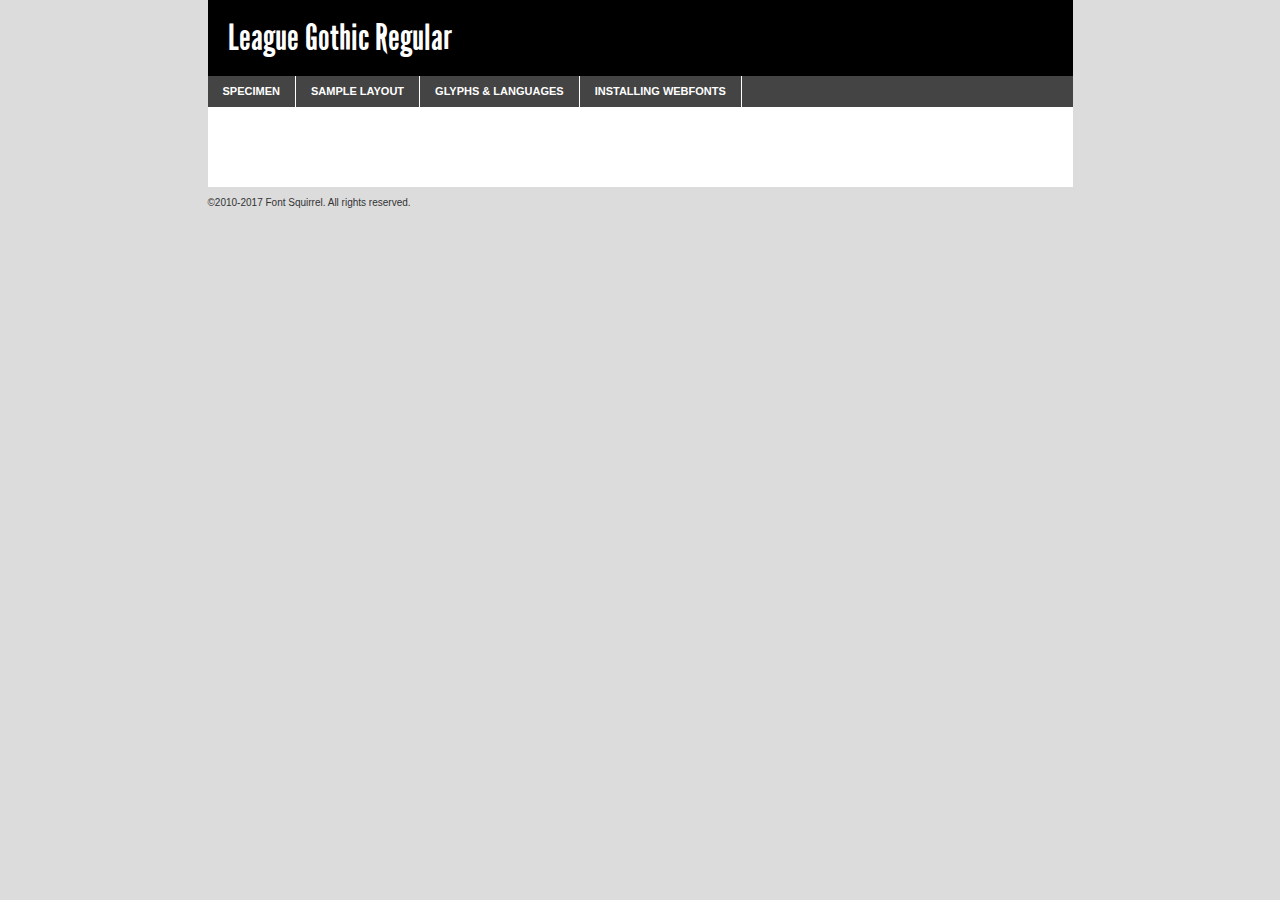
<file: screens/LandingScreen/font/leaguegothic-regular-demo.html>
<!DOCTYPE html PUBLIC "-//W3C//DTD XHTML 1.0 Transitional//EN"
	"http://www.w3.org/TR/xhtml1/DTD/xhtml1-transitional.dtd">

<html xmlns="http://www.w3.org/1999/xhtml" xml:lang="en" lang="en">
<head>
	<meta http-equiv="Content-Type" content="text/html; charset=utf-8" />
	<script src="http://ajax.googleapis.com/ajax/libs/jquery/1.7.2/jquery.min.js" type="text/javascript" charset="utf-8"></script>
	<script type="text/javascript">
	(function($){$.fn.easyTabs=function(option){var param=jQuery.extend({fadeSpeed:"fast",defaultContent:1,activeClass:'active'},option);$(this).each(function(){var thisId="#"+this.id;if(param.defaultContent==''){param.defaultContent=1;}
	if(typeof param.defaultContent=="number")
	{var defaultTab=$(thisId+" .tabs li:eq("+(param.defaultContent-1)+") a").attr('href').substr(1);}else{var defaultTab=param.defaultContent;}
	$(thisId+" .tabs li a").each(function(){var tabToHide=$(this).attr('href').substr(1);$("#"+tabToHide).addClass('easytabs-tab-content');});hideAll();changeContent(defaultTab);function hideAll(){$(thisId+" .easytabs-tab-content").hide();}
	function changeContent(tabId){hideAll();$(thisId+" .tabs li").removeClass(param.activeClass);$(thisId+" .tabs li a[href=#"+tabId+"]").closest('li').addClass(param.activeClass);if(param.fadeSpeed!="none")
	{$(thisId+" #"+tabId).fadeIn(param.fadeSpeed);}else{$(thisId+" #"+tabId).show();}}
	$(thisId+" .tabs li").click(function(){var tabId=$(this).find('a').attr('href').substr(1);changeContent(tabId);return false;});});}})(jQuery);
	</script>
	<link rel="stylesheet" href="specimen_files/specimen_stylesheet.css" type="text/css" charset="utf-8" />
	<link rel="stylesheet" href="stylesheet.css" type="text/css" charset="utf-8" />

	<style type="text/css">
					body{
				font-family: 'league_gothicregular';
							}
		</style>

	<title>League Gothic Regular Specimen</title>
	
	
	<script type="text/javascript" charset="utf-8">
		$(document).ready(function() {
			$('#container').easyTabs({defaultContent:1});
		});
	</script>
</head>

<body>
<div id="container">
	<div id="header">
		League Gothic Regular	</div>
	<ul class="tabs">
		<li><a href="#specimen">Specimen</a></li>
		<li><a href="#layout">Sample Layout</a></li>
				<li><a href="#glyphs">Glyphs &amp; Languages</a></li>
		<li><a href="#installing">Installing Webfonts</a></li>
		
	</ul>
	
	<div id="main_content">

		
			<div id="specimen">
		
				<div class="section">
					<div class="grid12 firstcol">
						<div class="huge">AaBb</div>
					</div>
				</div>
		
				<div class="section">
					<div class="glyph_range">A&#x200B;B&#x200b;C&#x200b;D&#x200b;E&#x200b;F&#x200b;G&#x200b;H&#x200b;I&#x200b;J&#x200b;K&#x200b;L&#x200b;M&#x200b;N&#x200b;O&#x200b;P&#x200b;Q&#x200b;R&#x200b;S&#x200b;T&#x200b;U&#x200b;V&#x200b;W&#x200b;X&#x200b;Y&#x200b;Z&#x200b;a&#x200b;b&#x200b;c&#x200b;d&#x200b;e&#x200b;f&#x200b;g&#x200b;h&#x200b;i&#x200b;j&#x200b;k&#x200b;l&#x200b;m&#x200b;n&#x200b;o&#x200b;p&#x200b;q&#x200b;r&#x200b;s&#x200b;t&#x200b;u&#x200b;v&#x200b;w&#x200b;x&#x200b;y&#x200b;z&#x200b;1&#x200b;2&#x200b;3&#x200b;4&#x200b;5&#x200b;6&#x200b;7&#x200b;8&#x200b;9&#x200b;0&#x200b;&amp;&#x200b;.&#x200b;,&#x200b;?&#x200b;!&#x200b;&#64;&#x200b;(&#x200b;)&#x200b;#&#x200b;$&#x200b;%&#x200b;*&#x200b;+&#x200b;-&#x200b;=&#x200b;:&#x200b;;</div>
				</div>
				<div class="section">
					<div class="grid12 firstcol">
						<table class="sample_table">
							<tr><td>10</td><td class="size10">abcdefghijklmnopqrstuvwxyzABCDEFGHIJKLMNOPQRSTUVWXYZ0123456789abcdefghijklmnopqrstuvwxyzABCDEFGHIJKLMNOPQRSTUVWXYZ0123456789abcdefghijklmnopqrstuvwxyzABCDEFGHIJKLMNOPQRSTUVWXYZ</td></tr>
							<tr><td>11</td><td class="size11">abcdefghijklmnopqrstuvwxyzABCDEFGHIJKLMNOPQRSTUVWXYZ0123456789abcdefghijklmnopqrstuvwxyzABCDEFGHIJKLMNOPQRSTUVWXYZ0123456789abcdefghijklmnopqrstuvwxyzABCDEFGHIJKLMNOPQRSTUVWXYZ</td></tr>
							<tr><td>12</td><td class="size12">abcdefghijklmnopqrstuvwxyzABCDEFGHIJKLMNOPQRSTUVWXYZ0123456789abcdefghijklmnopqrstuvwxyzABCDEFGHIJKLMNOPQRSTUVWXYZ0123456789abcdefghijklmnopqrstuvwxyzABCDEFGHIJKLMNOPQRSTUVWXYZ</td></tr>
							<tr><td>13</td><td class="size13">abcdefghijklmnopqrstuvwxyzABCDEFGHIJKLMNOPQRSTUVWXYZ0123456789abcdefghijklmnopqrstuvwxyzABCDEFGHIJKLMNOPQRSTUVWXYZ0123456789abcdefghijklmnopqrstuvwxyzABCDEFGHIJKLMNOPQRSTUVWXYZ</td></tr>
							<tr><td>14</td><td class="size14">abcdefghijklmnopqrstuvwxyzABCDEFGHIJKLMNOPQRSTUVWXYZ0123456789abcdefghijklmnopqrstuvwxyzABCDEFGHIJKLMNOPQRSTUVWXYZ0123456789abcdefghijklmnopqrstuvwxyzABCDEFGHIJKLMNOPQRSTUVWXYZ</td></tr>
							<tr><td>16</td><td class="size16">abcdefghijklmnopqrstuvwxyzABCDEFGHIJKLMNOPQRSTUVWXYZ0123456789abcdefghijklmnopqrstuvwxyzABCDEFGHIJKLMNOPQRSTUVWXYZ</td></tr>
							<tr><td>18</td><td class="size18">abcdefghijklmnopqrstuvwxyzABCDEFGHIJKLMNOPQRSTUVWXYZ0123456789abcdefghijklmnopqrstuvwxyzABCDEFGHIJKLMNOPQRSTUVWXYZ</td></tr>
							<tr><td>20</td><td class="size20">abcdefghijklmnopqrstuvwxyzABCDEFGHIJKLMNOPQRSTUVWXYZ0123456789abcdefghijklmnopqrstuvwxyzABCDEFGHIJKLMNOPQRSTUVWXYZ</td></tr>
							<tr><td>24</td><td class="size24">abcdefghijklmnopqrstuvwxyzABCDEFGHIJKLMNOPQRSTUVWXYZ0123456789abcdefghijklmnopqrstuvwxyzABCDEFGHIJKLMNOPQRSTUVWXYZ</td></tr>
							<tr><td>30</td><td class="size30">abcdefghijklmnopqrstuvwxyzABCDEFGHIJKLMNOPQRSTUVWXYZ0123456789abcdefghijklmnopqrstuvwxyzABCDEFGHIJKLMNOPQRSTUVWXYZ</td></tr>
							<tr><td>36</td><td class="size36">abcdefghijklmnopqrstuvwxyzABCDEFGHIJKLMNOPQRSTUVWXYZ0123456789abcdefghijklmnopqrstuvwxyzABCDEFGHIJKLMNOPQRSTUVWXYZ</td></tr>
							<tr><td>48</td><td class="size48">abcdefghijklmnopqrstuvwxyzABCDEFGHIJKLMNOPQRSTUVWXYZ0123456789abcdefghijklmnopqrstuvwxyzABCDEFGHIJKLMNOPQRSTUVWXYZ</td></tr>
							<tr><td>60</td><td class="size60">abcdefghijklmnopqrstuvwxyzABCDEFGHIJKLMNOPQRSTUVWXYZ0123456789abcdefghijklmnopqrstuvwxyzABCDEFGHIJKLMNOPQRSTUVWXYZ</td></tr>
							<tr><td>72</td><td class="size72">abcdefghijklmnopqrstuvwxyzABCDEFGHIJKLMNOPQRSTUVWXYZ0123456789abcdefghijklmnopqrstuvwxyzABCDEFGHIJKLMNOPQRSTUVWXYZ</td></tr>
							<tr><td>90</td><td class="size90">abcdefghijklmnopqrstuvwxyzABCDEFGHIJKLMNOPQRSTUVWXYZ0123456789abcdefghijklmnopqrstuvwxyzABCDEFGHIJKLMNOPQRSTUVWXYZ</td></tr>
						</table>
				
					</div>
			
				</div>
		
		
		
								<div class="section" id="bodycomparison">


										<div id="xheight">
				<div class="fontbody">&#x25FC;&#x25FC;&#x25FC;&#x25FC;&#x25FC;&#x25FC;&#x25FC;&#x25FC;&#x25FC;&#x25FC;&#x25FC;&#x25FC;&#x25FC;&#x25FC;&#x25FC;&#x25FC;&#x25FC;&#x25FC;&#x25FC;&#x25FC;&#x25FC;&#x25FC;&#x25FC;&#x25FC;&#x25FC;&#x25FC;&#x25FC;&#x25FC;&#x25FC;&#x25FC;&#x25FC;&#x25FC;&#x25FC;&#x25FC;&#x25FC;&#x25FC;&#x25FC;&#x25FC;&#x25FC;&#x25FC;&#x25FC;&#x25FC;&#x25FC;&#x25FC;&#x25FC;&#x25FC;&#x25FC;&#x25FC;&#x25FC;&#x25FC;&#x25FC;&#x25FC;&#x25FC;&#x25FC;&#x25FC;&#x25FC;&#x25FC;&#x25FC;&#x25FC;&#x25FC;&#x25FC;&#x25FC;&#x25FC;&#x25FC;&#x25FC;&#x25FC;&#x25FC;&#x25FC;&#x25FC;&#x25FC;&#x25FC;&#x25FC;&#x25FC;&#x25FC;&#x25FC;&#x25FC;&#x25FC;&#x25FC;&#x25FC;&#x25FC;&#x25FC;&#x25FC;&#x25FC;&#x25FC;&#x25FC;&#x25FC;&#x25FC;&#x25FC;&#x25FC;&#x25FC;&#x25FC;&#x25FC;&#x25FC;&#x25FC;&#x25FC;&#x25FC;&#x25FC;&#x25FC;&#x25FC;body</div><div class="arialbody">body</div><div class="verdanabody">body</div><div class="georgiabody">body</div></div>
										<div class="fontbody" style="z-index:1">
											body<span>League Gothic Regular</span>
										</div>
										<div class="arialbody" style="z-index:1">
											body<span>Arial</span>
										</div>
										<div class="verdanabody" style="z-index:1">
											body<span>Verdana</span>
										</div>
										<div class="georgiabody" style="z-index:1">
											body<span>Georgia</span>
										</div>



								</div>
		
		
				<div class="section psample psample_row1" id="">
					
					<div class="grid2 firstcol">
						<p class="size10"><span>10.</span>Aenean lacinia bibendum nulla sed consectetur. Fusce dapibus, tellus ac cursus commodo, tortor mauris condimentum nibh, ut fermentum massa justo sit amet risus. Nullam id dolor id nibh ultricies vehicula ut id elit. Cum sociis natoque penatibus et magnis dis parturient montes, nascetur ridiculus mus. Nulla vitae elit libero, a pharetra augue.</p>
			
					</div>
					<div class="grid3">
						<p class="size11"><span>11.</span>Aenean lacinia bibendum nulla sed consectetur. Fusce dapibus, tellus ac cursus commodo, tortor mauris condimentum nibh, ut fermentum massa justo sit amet risus. Nullam id dolor id nibh ultricies vehicula ut id elit. Cum sociis natoque penatibus et magnis dis parturient montes, nascetur ridiculus mus. Nulla vitae elit libero, a pharetra augue.</p>
			
					</div>
					<div class="grid3">
						<p class="size12"><span>12.</span>Aenean lacinia bibendum nulla sed consectetur. Fusce dapibus, tellus ac cursus commodo, tortor mauris condimentum nibh, ut fermentum massa justo sit amet risus. Nullam id dolor id nibh ultricies vehicula ut id elit. Cum sociis natoque penatibus et magnis dis parturient montes, nascetur ridiculus mus. Nulla vitae elit libero, a pharetra augue.</p>
			
					</div>
					<div class="grid4">
						<p class="size13"><span>13.</span>Aenean lacinia bibendum nulla sed consectetur. Fusce dapibus, tellus ac cursus commodo, tortor mauris condimentum nibh, ut fermentum massa justo sit amet risus. Nullam id dolor id nibh ultricies vehicula ut id elit. Cum sociis natoque penatibus et magnis dis parturient montes, nascetur ridiculus mus. Nulla vitae elit libero, a pharetra augue.</p>
			
					</div>
					<div class="white_blend"></div>
					
				</div>
				<div class="section psample psample_row2" id="">
					<div class="grid3 firstcol">
						<p class="size14"><span>14.</span>Aenean lacinia bibendum nulla sed consectetur. Fusce dapibus, tellus ac cursus commodo, tortor mauris condimentum nibh, ut fermentum massa justo sit amet risus. Nullam id dolor id nibh ultricies vehicula ut id elit. Cum sociis natoque penatibus et magnis dis parturient montes, nascetur ridiculus mus. Nulla vitae elit libero, a pharetra augue.</p>
			
					</div>
					<div class="grid4">
						<p class="size16"><span>16.</span>Aenean lacinia bibendum nulla sed consectetur. Fusce dapibus, tellus ac cursus commodo, tortor mauris condimentum nibh, ut fermentum massa justo sit amet risus. Nullam id dolor id nibh ultricies vehicula ut id elit. Cum sociis natoque penatibus et magnis dis parturient montes, nascetur ridiculus mus. Nulla vitae elit libero, a pharetra augue.</p>
			
					</div>
					<div class="grid5">
						<p class="size18"><span>18.</span>Aenean lacinia bibendum nulla sed consectetur. Fusce dapibus, tellus ac cursus commodo, tortor mauris condimentum nibh, ut fermentum massa justo sit amet risus. Nullam id dolor id nibh ultricies vehicula ut id elit. Cum sociis natoque penatibus et magnis dis parturient montes, nascetur ridiculus mus. Nulla vitae elit libero, a pharetra augue.</p>
			
					</div>

					<div class="white_blend"></div>

				</div>
				
				<div class="section psample psample_row3" id="">
					<div class="grid5 firstcol">
						<p class="size20"><span>20.</span>Aenean lacinia bibendum nulla sed consectetur. Fusce dapibus, tellus ac cursus commodo, tortor mauris condimentum nibh, ut fermentum massa justo sit amet risus. Nullam id dolor id nibh ultricies vehicula ut id elit. Cum sociis natoque penatibus et magnis dis parturient montes, nascetur ridiculus mus. Nulla vitae elit libero, a pharetra augue.</p>
					</div>
					<div class="grid7">
						<p class="size24"><span>24.</span>Aenean lacinia bibendum nulla sed consectetur. Fusce dapibus, tellus ac cursus commodo, tortor mauris condimentum nibh, ut fermentum massa justo sit amet risus. Nullam id dolor id nibh ultricies vehicula ut id elit. Cum sociis natoque penatibus et magnis dis parturient montes, nascetur ridiculus mus. Nulla vitae elit libero, a pharetra augue.</p>
					</div>
					
					<div class="white_blend"></div>
					
				</div>
				
				<div class="section psample psample_row4" id="">
					<div class="grid12 firstcol">
						<p class="size30"><span>30.</span>Aenean lacinia bibendum nulla sed consectetur. Fusce dapibus, tellus ac cursus commodo, tortor mauris condimentum nibh, ut fermentum massa justo sit amet risus. Nullam id dolor id nibh ultricies vehicula ut id elit. Cum sociis natoque penatibus et magnis dis parturient montes, nascetur ridiculus mus. Nulla vitae elit libero, a pharetra augue.</p>
					</div>
					<div class="white_blend"></div>
					
				</div>
				
				
				
				<div class="section psample psample_row1 fullreverse">
					<div class="grid2 firstcol">
						<p class="size10"><span>10.</span>Aenean lacinia bibendum nulla sed consectetur. Fusce dapibus, tellus ac cursus commodo, tortor mauris condimentum nibh, ut fermentum massa justo sit amet risus. Nullam id dolor id nibh ultricies vehicula ut id elit. Cum sociis natoque penatibus et magnis dis parturient montes, nascetur ridiculus mus. Nulla vitae elit libero, a pharetra augue.</p>
			
					</div>
					<div class="grid3">
						<p class="size11"><span>11.</span>Aenean lacinia bibendum nulla sed consectetur. Fusce dapibus, tellus ac cursus commodo, tortor mauris condimentum nibh, ut fermentum massa justo sit amet risus. Nullam id dolor id nibh ultricies vehicula ut id elit. Cum sociis natoque penatibus et magnis dis parturient montes, nascetur ridiculus mus. Nulla vitae elit libero, a pharetra augue.</p>
			
					</div>
					<div class="grid3">
						<p class="size12"><span>12.</span>Aenean lacinia bibendum nulla sed consectetur. Fusce dapibus, tellus ac cursus commodo, tortor mauris condimentum nibh, ut fermentum massa justo sit amet risus. Nullam id dolor id nibh ultricies vehicula ut id elit. Cum sociis natoque penatibus et magnis dis parturient montes, nascetur ridiculus mus. Nulla vitae elit libero, a pharetra augue.</p>
			
					</div>
					<div class="grid4">
						<p class="size13"><span>13.</span>Aenean lacinia bibendum nulla sed consectetur. Fusce dapibus, tellus ac cursus commodo, tortor mauris condimentum nibh, ut fermentum massa justo sit amet risus. Nullam id dolor id nibh ultricies vehicula ut id elit. Cum sociis natoque penatibus et magnis dis parturient montes, nascetur ridiculus mus. Nulla vitae elit libero, a pharetra augue.</p>
			
					</div>
					<div class="black_blend"></div>
					
				</div>
				
				<div class="section psample psample_row2 fullreverse">
					<div class="grid3 firstcol">
						<p class="size14"><span>14.</span>Aenean lacinia bibendum nulla sed consectetur. Fusce dapibus, tellus ac cursus commodo, tortor mauris condimentum nibh, ut fermentum massa justo sit amet risus. Nullam id dolor id nibh ultricies vehicula ut id elit. Cum sociis natoque penatibus et magnis dis parturient montes, nascetur ridiculus mus. Nulla vitae elit libero, a pharetra augue.</p>
			
					</div>
					<div class="grid4">
						<p class="size16"><span>16.</span>Aenean lacinia bibendum nulla sed consectetur. Fusce dapibus, tellus ac cursus commodo, tortor mauris condimentum nibh, ut fermentum massa justo sit amet risus. Nullam id dolor id nibh ultricies vehicula ut id elit. Cum sociis natoque penatibus et magnis dis parturient montes, nascetur ridiculus mus. Nulla vitae elit libero, a pharetra augue.</p>
			
					</div>
					<div class="grid5">
						<p class="size18"><span>18.</span>Aenean lacinia bibendum nulla sed consectetur. Fusce dapibus, tellus ac cursus commodo, tortor mauris condimentum nibh, ut fermentum massa justo sit amet risus. Nullam id dolor id nibh ultricies vehicula ut id elit. Cum sociis natoque penatibus et magnis dis parturient montes, nascetur ridiculus mus. Nulla vitae elit libero, a pharetra augue.</p>
			
					</div>
					<div class="black_blend"></div>

				</div>
				
				<div class="section psample fullreverse psample_row3" id="">
					<div class="grid5 firstcol">
						<p class="size20"><span>20.</span>Aenean lacinia bibendum nulla sed consectetur. Fusce dapibus, tellus ac cursus commodo, tortor mauris condimentum nibh, ut fermentum massa justo sit amet risus. Nullam id dolor id nibh ultricies vehicula ut id elit. Cum sociis natoque penatibus et magnis dis parturient montes, nascetur ridiculus mus. Nulla vitae elit libero, a pharetra augue.</p>
					</div>
					<div class="grid7">
						<p class="size24"><span>24.</span>Aenean lacinia bibendum nulla sed consectetur. Fusce dapibus, tellus ac cursus commodo, tortor mauris condimentum nibh, ut fermentum massa justo sit amet risus. Nullam id dolor id nibh ultricies vehicula ut id elit. Cum sociis natoque penatibus et magnis dis parturient montes, nascetur ridiculus mus. Nulla vitae elit libero, a pharetra augue.</p>
					</div>
					
					<div class="black_blend"></div>
					
				</div>
				
				<div class="section psample fullreverse psample_row4" id="" style="border-bottom: 20px #000 solid;">
					<div class="grid12 firstcol">
						<p class="size30"><span>30.</span>Aenean lacinia bibendum nulla sed consectetur. Fusce dapibus, tellus ac cursus commodo, tortor mauris condimentum nibh, ut fermentum massa justo sit amet risus. Nullam id dolor id nibh ultricies vehicula ut id elit. Cum sociis natoque penatibus et magnis dis parturient montes, nascetur ridiculus mus. Nulla vitae elit libero, a pharetra augue.</p>
					</div>
					<div class="black_blend"></div>
					
				</div>
				
				
				
				
			</div>
			
			<div id="layout">
				
				<div class="section">
					
					<div class="grid12 firstcol">
						<h1>Lorem Ipsum Dolor</h1>
						<h2>Etiam porta sem malesuada magna mollis euismod</h2>
						
						<p class="byline">By <a href="#link">Aenean Lacinia</a></p>
					</div>
				</div>
				<div class="section">
					<div class="grid8 firstcol">
						<p class="large">Donec sed odio dui. Morbi leo risus, porta ac consectetur ac, vestibulum at eros. Fusce dapibus, tellus ac cursus commodo, tortor mauris condimentum nibh, ut fermentum massa justo sit amet risus. </p>

						
						<h3>Pellentesque ornare sem</h3>

						<p>Maecenas sed diam eget risus varius blandit sit amet non magna. Maecenas faucibus mollis interdum. Donec ullamcorper nulla non metus auctor fringilla. Nullam id dolor id nibh ultricies vehicula ut id elit. Nullam id dolor id nibh ultricies vehicula ut id elit. </p>

						<p>Aenean eu leo quam. Pellentesque ornare sem lacinia quam venenatis vestibulum. Lorem ipsum dolor sit amet, consectetur adipiscing elit. Cum sociis natoque penatibus et magnis dis parturient montes, nascetur ridiculus mus. </p>

						<p>Nulla vitae elit libero, a pharetra augue. Praesent commodo cursus magna, vel scelerisque nisl consectetur et. Aenean lacinia bibendum nulla sed consectetur. </p>

						<p>Nullam quis risus eget urna mollis ornare vel eu leo. Nullam quis risus eget urna mollis ornare vel eu leo. Maecenas sed diam eget risus varius blandit sit amet non magna. Donec ullamcorper nulla non metus auctor fringilla. </p>

						<h3>Cras mattis consectetur</h3>

						<p>Aenean eu leo quam. Pellentesque ornare sem lacinia quam venenatis vestibulum. Aenean lacinia bibendum nulla sed consectetur. Integer posuere erat a ante venenatis dapibus posuere velit aliquet. Cras mattis consectetur purus sit amet fermentum. </p>

						<p>Nullam id dolor id nibh ultricies vehicula ut id elit. Nullam quis risus eget urna mollis ornare vel eu leo. Cras mattis consectetur purus sit amet fermentum.</p>
					</div>
					
					<div class="grid4 sidebar">
						
						<div class="box reverse">
							<p class="last">Nullam quis risus eget urna mollis ornare vel eu leo. Donec ullamcorper nulla non metus auctor fringilla. Cras mattis consectetur purus sit amet fermentum. Sed posuere consectetur est at lobortis. Lorem ipsum dolor sit amet, consectetur adipiscing elit. </p>
						</div>
						
						<p class="caption">Maecenas sed diam eget risus varius.</p>

						<p>Vestibulum id ligula porta felis euismod semper. Integer posuere erat a ante venenatis dapibus posuere velit aliquet. Vestibulum id ligula porta felis euismod semper. Sed posuere consectetur est at lobortis. Maecenas sed diam eget risus varius blandit sit amet non magna. Fusce dapibus, tellus ac cursus commodo, tortor mauris condimentum nibh, ut fermentum massa justo sit amet risus. </p>

					

						<p>Duis mollis, est non commodo luctus, nisi erat porttitor ligula, eget lacinia odio sem nec elit. Aenean lacinia bibendum nulla sed consectetur. Vivamus sagittis lacus vel augue laoreet rutrum faucibus dolor auctor. Aenean lacinia bibendum nulla sed consectetur. Nullam quis risus eget urna mollis ornare vel eu leo. </p>

						<p>Praesent commodo cursus magna, vel scelerisque nisl consectetur et. Donec ullamcorper nulla non metus auctor fringilla. Maecenas faucibus mollis interdum. Fusce dapibus, tellus ac cursus commodo, tortor mauris condimentum nibh, ut fermentum massa justo sit amet risus. </p>

					</div>
				</div>
				
			</div>


			



		<div id="glyphs">
			<div class="section">
				<div class="grid12 firstcol">
			
				<h1>Language Support</h1>
				<p>The subset of League Gothic Regular in this kit supports the following languages:<br />
			
					Albanian, Basque, Breton, Chamorro, Danish, Dutch, English, Faroese, Finnish, French, Frisian, Galician, German, Icelandic, Italian, Malagasy, Norwegian, Portuguese, Spanish, Alsatian, Aragonese, Arapaho, Arrernte, Asturian, Aymara, Bislama, Cebuano, Corsican, Fijian, French_creole, Genoese, Gilbertese, Greenlandic, Haitian_creole, Hiligaynon, Hmong, Hopi, Ibanag, Iloko_ilokano, Indonesian, Interglossa_glosa, Interlingua, Irish_gaelic, Jerriais, Lojban, Lombard, Luxembourgeois, Manx, Mohawk, Norfolk_pitcairnese, Occitan, Oromo, Pangasinan, Papiamento, Piedmontese, Potawatomi, Rhaeto-romance, Romansh, Rotokas, Sami_lule, Samoan, Sardinian, Scots_gaelic, Seychelles_creole, Shona, Sicilian, Somali, Southern_ndebele, Swahili, Swati_swazi, Tagalog_filipino_pilipino, Tetum, Tok_pisin, Uyghur_latinized, Volapuk, Walloon, Warlpiri, Xhosa, Yapese, Zulu, Latinbasic, Ubasic, Demo				</p>
				<h1>Glyph Chart</h1>
				<p>The subset of League Gothic Regular in this kit includes all the glyphs listed below. Unicode entities are included above each glyph to help you insert individual characters into your layout.</p>
				<div id="glyph_chart">
			
																				 <div><p>&amp;#32;</p>&#32;</div>
																				 <div><p>&amp;#33;</p>&#33;</div>
																				 <div><p>&amp;#34;</p>&#34;</div>
																				 <div><p>&amp;#35;</p>&#35;</div>
																				 <div><p>&amp;#36;</p>&#36;</div>
																				 <div><p>&amp;#37;</p>&#37;</div>
																				 <div><p>&amp;#38;</p>&#38;</div>
																				 <div><p>&amp;#39;</p>&#39;</div>
																				 <div><p>&amp;#40;</p>&#40;</div>
																				 <div><p>&amp;#41;</p>&#41;</div>
																				 <div><p>&amp;#42;</p>&#42;</div>
																				 <div><p>&amp;#43;</p>&#43;</div>
																				 <div><p>&amp;#44;</p>&#44;</div>
																				 <div><p>&amp;#45;</p>&#45;</div>
																				 <div><p>&amp;#46;</p>&#46;</div>
																				 <div><p>&amp;#47;</p>&#47;</div>
																				 <div><p>&amp;#48;</p>&#48;</div>
																				 <div><p>&amp;#49;</p>&#49;</div>
																				 <div><p>&amp;#50;</p>&#50;</div>
																				 <div><p>&amp;#51;</p>&#51;</div>
																				 <div><p>&amp;#52;</p>&#52;</div>
																				 <div><p>&amp;#53;</p>&#53;</div>
																				 <div><p>&amp;#54;</p>&#54;</div>
																				 <div><p>&amp;#55;</p>&#55;</div>
																				 <div><p>&amp;#56;</p>&#56;</div>
																				 <div><p>&amp;#57;</p>&#57;</div>
																				 <div><p>&amp;#58;</p>&#58;</div>
																				 <div><p>&amp;#59;</p>&#59;</div>
																				 <div><p>&amp;#60;</p>&#60;</div>
																				 <div><p>&amp;#61;</p>&#61;</div>
																				 <div><p>&amp;#62;</p>&#62;</div>
																				 <div><p>&amp;#63;</p>&#63;</div>
																				 <div><p>&amp;#64;</p>&#64;</div>
																				 <div><p>&amp;#65;</p>&#65;</div>
																				 <div><p>&amp;#66;</p>&#66;</div>
																				 <div><p>&amp;#67;</p>&#67;</div>
																				 <div><p>&amp;#68;</p>&#68;</div>
																				 <div><p>&amp;#69;</p>&#69;</div>
																				 <div><p>&amp;#70;</p>&#70;</div>
																				 <div><p>&amp;#71;</p>&#71;</div>
																				 <div><p>&amp;#72;</p>&#72;</div>
																				 <div><p>&amp;#73;</p>&#73;</div>
																				 <div><p>&amp;#74;</p>&#74;</div>
																				 <div><p>&amp;#75;</p>&#75;</div>
																				 <div><p>&amp;#76;</p>&#76;</div>
																				 <div><p>&amp;#77;</p>&#77;</div>
																				 <div><p>&amp;#78;</p>&#78;</div>
																				 <div><p>&amp;#79;</p>&#79;</div>
																				 <div><p>&amp;#80;</p>&#80;</div>
																				 <div><p>&amp;#81;</p>&#81;</div>
																				 <div><p>&amp;#82;</p>&#82;</div>
																				 <div><p>&amp;#83;</p>&#83;</div>
																				 <div><p>&amp;#84;</p>&#84;</div>
																				 <div><p>&amp;#85;</p>&#85;</div>
																				 <div><p>&amp;#86;</p>&#86;</div>
																				 <div><p>&amp;#87;</p>&#87;</div>
																				 <div><p>&amp;#88;</p>&#88;</div>
																				 <div><p>&amp;#89;</p>&#89;</div>
																				 <div><p>&amp;#90;</p>&#90;</div>
																				 <div><p>&amp;#91;</p>&#91;</div>
																				 <div><p>&amp;#92;</p>&#92;</div>
																				 <div><p>&amp;#93;</p>&#93;</div>
																				 <div><p>&amp;#94;</p>&#94;</div>
																				 <div><p>&amp;#95;</p>&#95;</div>
																				 <div><p>&amp;#96;</p>&#96;</div>
																				 <div><p>&amp;#97;</p>&#97;</div>
																				 <div><p>&amp;#98;</p>&#98;</div>
																				 <div><p>&amp;#99;</p>&#99;</div>
																				 <div><p>&amp;#100;</p>&#100;</div>
																				 <div><p>&amp;#101;</p>&#101;</div>
																				 <div><p>&amp;#102;</p>&#102;</div>
																				 <div><p>&amp;#103;</p>&#103;</div>
																				 <div><p>&amp;#104;</p>&#104;</div>
																				 <div><p>&amp;#105;</p>&#105;</div>
																				 <div><p>&amp;#106;</p>&#106;</div>
																				 <div><p>&amp;#107;</p>&#107;</div>
																				 <div><p>&amp;#108;</p>&#108;</div>
																				 <div><p>&amp;#109;</p>&#109;</div>
																				 <div><p>&amp;#110;</p>&#110;</div>
																				 <div><p>&amp;#111;</p>&#111;</div>
																				 <div><p>&amp;#112;</p>&#112;</div>
																				 <div><p>&amp;#113;</p>&#113;</div>
																				 <div><p>&amp;#114;</p>&#114;</div>
																				 <div><p>&amp;#115;</p>&#115;</div>
																				 <div><p>&amp;#116;</p>&#116;</div>
																				 <div><p>&amp;#117;</p>&#117;</div>
																				 <div><p>&amp;#118;</p>&#118;</div>
																				 <div><p>&amp;#119;</p>&#119;</div>
																				 <div><p>&amp;#120;</p>&#120;</div>
																				 <div><p>&amp;#121;</p>&#121;</div>
																				 <div><p>&amp;#122;</p>&#122;</div>
																				 <div><p>&amp;#123;</p>&#123;</div>
																				 <div><p>&amp;#124;</p>&#124;</div>
																				 <div><p>&amp;#125;</p>&#125;</div>
																				 <div><p>&amp;#126;</p>&#126;</div>
																				 <div><p>&amp;#147;</p>&#147;</div>
																				 <div><p>&amp;#148;</p>&#148;</div>
																				 <div><p>&amp;#160;</p>&#160;</div>
																				 <div><p>&amp;#161;</p>&#161;</div>
																				 <div><p>&amp;#162;</p>&#162;</div>
																				 <div><p>&amp;#163;</p>&#163;</div>
																				 <div><p>&amp;#165;</p>&#165;</div>
																				 <div><p>&amp;#168;</p>&#168;</div>
																				 <div><p>&amp;#169;</p>&#169;</div>
																				 <div><p>&amp;#173;</p>&#173;</div>
																				 <div><p>&amp;#174;</p>&#174;</div>
																				 <div><p>&amp;#175;</p>&#175;</div>
																				 <div><p>&amp;#180;</p>&#180;</div>
																				 <div><p>&amp;#183;</p>&#183;</div>
																				 <div><p>&amp;#184;</p>&#184;</div>
																				 <div><p>&amp;#191;</p>&#191;</div>
																				 <div><p>&amp;#192;</p>&#192;</div>
																				 <div><p>&amp;#193;</p>&#193;</div>
																				 <div><p>&amp;#194;</p>&#194;</div>
																				 <div><p>&amp;#195;</p>&#195;</div>
																				 <div><p>&amp;#196;</p>&#196;</div>
																				 <div><p>&amp;#197;</p>&#197;</div>
																				 <div><p>&amp;#198;</p>&#198;</div>
																				 <div><p>&amp;#199;</p>&#199;</div>
																				 <div><p>&amp;#200;</p>&#200;</div>
																				 <div><p>&amp;#201;</p>&#201;</div>
																				 <div><p>&amp;#202;</p>&#202;</div>
																				 <div><p>&amp;#203;</p>&#203;</div>
																				 <div><p>&amp;#204;</p>&#204;</div>
																				 <div><p>&amp;#205;</p>&#205;</div>
																				 <div><p>&amp;#206;</p>&#206;</div>
																				 <div><p>&amp;#207;</p>&#207;</div>
																				 <div><p>&amp;#208;</p>&#208;</div>
																				 <div><p>&amp;#209;</p>&#209;</div>
																				 <div><p>&amp;#210;</p>&#210;</div>
																				 <div><p>&amp;#211;</p>&#211;</div>
																				 <div><p>&amp;#212;</p>&#212;</div>
																				 <div><p>&amp;#213;</p>&#213;</div>
																				 <div><p>&amp;#214;</p>&#214;</div>
																				 <div><p>&amp;#216;</p>&#216;</div>
																				 <div><p>&amp;#217;</p>&#217;</div>
																				 <div><p>&amp;#218;</p>&#218;</div>
																				 <div><p>&amp;#219;</p>&#219;</div>
																				 <div><p>&amp;#220;</p>&#220;</div>
																				 <div><p>&amp;#221;</p>&#221;</div>
																				 <div><p>&amp;#222;</p>&#222;</div>
																				 <div><p>&amp;#223;</p>&#223;</div>
																				 <div><p>&amp;#224;</p>&#224;</div>
																				 <div><p>&amp;#225;</p>&#225;</div>
																				 <div><p>&amp;#226;</p>&#226;</div>
																				 <div><p>&amp;#227;</p>&#227;</div>
																				 <div><p>&amp;#228;</p>&#228;</div>
																				 <div><p>&amp;#229;</p>&#229;</div>
																				 <div><p>&amp;#230;</p>&#230;</div>
																				 <div><p>&amp;#231;</p>&#231;</div>
																				 <div><p>&amp;#232;</p>&#232;</div>
																				 <div><p>&amp;#233;</p>&#233;</div>
																				 <div><p>&amp;#234;</p>&#234;</div>
																				 <div><p>&amp;#235;</p>&#235;</div>
																				 <div><p>&amp;#236;</p>&#236;</div>
																				 <div><p>&amp;#237;</p>&#237;</div>
																				 <div><p>&amp;#238;</p>&#238;</div>
																				 <div><p>&amp;#239;</p>&#239;</div>
																				 <div><p>&amp;#240;</p>&#240;</div>
																				 <div><p>&amp;#241;</p>&#241;</div>
																				 <div><p>&amp;#242;</p>&#242;</div>
																				 <div><p>&amp;#243;</p>&#243;</div>
																				 <div><p>&amp;#244;</p>&#244;</div>
																				 <div><p>&amp;#245;</p>&#245;</div>
																				 <div><p>&amp;#246;</p>&#246;</div>
																				 <div><p>&amp;#248;</p>&#248;</div>
																				 <div><p>&amp;#249;</p>&#249;</div>
																				 <div><p>&amp;#250;</p>&#250;</div>
																				 <div><p>&amp;#251;</p>&#251;</div>
																				 <div><p>&amp;#252;</p>&#252;</div>
																				 <div><p>&amp;#253;</p>&#253;</div>
																				 <div><p>&amp;#254;</p>&#254;</div>
																				 <div><p>&amp;#255;</p>&#255;</div>
																				 <div><p>&amp;#338;</p>&#338;</div>
																				 <div><p>&amp;#339;</p>&#339;</div>
																				 <div><p>&amp;#376;</p>&#376;</div>
																				 <div><p>&amp;#710;</p>&#710;</div>
																				 <div><p>&amp;#732;</p>&#732;</div>
																				 <div><p>&amp;#8192;</p>&#8192;</div>
																				 <div><p>&amp;#8193;</p>&#8193;</div>
																				 <div><p>&amp;#8194;</p>&#8194;</div>
																				 <div><p>&amp;#8195;</p>&#8195;</div>
																				 <div><p>&amp;#8196;</p>&#8196;</div>
																				 <div><p>&amp;#8197;</p>&#8197;</div>
																				 <div><p>&amp;#8198;</p>&#8198;</div>
																				 <div><p>&amp;#8199;</p>&#8199;</div>
																				 <div><p>&amp;#8200;</p>&#8200;</div>
																				 <div><p>&amp;#8201;</p>&#8201;</div>
																				 <div><p>&amp;#8202;</p>&#8202;</div>
																				 <div><p>&amp;#8208;</p>&#8208;</div>
																				 <div><p>&amp;#8209;</p>&#8209;</div>
																				 <div><p>&amp;#8210;</p>&#8210;</div>
																				 <div><p>&amp;#8211;</p>&#8211;</div>
																				 <div><p>&amp;#8212;</p>&#8212;</div>
																				 <div><p>&amp;#8216;</p>&#8216;</div>
																				 <div><p>&amp;#8217;</p>&#8217;</div>
																				 <div><p>&amp;#8218;</p>&#8218;</div>
																				 <div><p>&amp;#8220;</p>&#8220;</div>
																				 <div><p>&amp;#8221;</p>&#8221;</div>
																				 <div><p>&amp;#8222;</p>&#8222;</div>
																				 <div><p>&amp;#8226;</p>&#8226;</div>
																				 <div><p>&amp;#8230;</p>&#8230;</div>
																				 <div><p>&amp;#8239;</p>&#8239;</div>
																				 <div><p>&amp;#8287;</p>&#8287;</div>
																				 <div><p>&amp;#8364;</p>&#8364;</div>
																				 <div><p>&amp;#8482;</p>&#8482;</div>
																				 <div><p>&amp;#9724;</p>&#9724;</div>
																				 <div><p>&amp;#64257;</p>&#64257;</div>
																				 <div><p>&amp;#64258;</p>&#64258;</div>
																																																</div>	
				</div>
		
		
			</div>
		</div>
		
		
		<div id="specs">
			
		</div>
	
		<div id="installing">
			<div class="section">
				<div class="grid7 firstcol">
					<h1>Installing Webfonts</h1>
					
					<p>Webfonts are supported by all major browser platforms but not all in the same way. There are currently four different font formats that must be included in order to target all browsers. This includes TTF, WOFF, EOT and SVG.</p>
					
					<h2>1. Upload your webfonts</h2>
					<p>You must upload your webfont kit to your website. They should be in or near the same directory as your CSS files.</p>
					
					<h2>2. Include the webfont stylesheet</h2>
					<p>A special CSS @font-face declaration helps the various browsers select the appropriate font it needs without causing you a bunch of headaches. Learn more about this syntax by reading the <a href="https://www.fontspring.com/blog/further-hardening-of-the-bulletproof-syntax">Fontspring blog post</a> about it. The code for it is as follows:</p>


<code>
@font-face{ 
	font-family: 'MyWebFont';
	src: url('WebFont.eot');
	src: url('WebFont.eot?#iefix') format('embedded-opentype'),
	     url('WebFont.woff') format('woff'),
	     url('WebFont.ttf') format('truetype'),
	     url('WebFont.svg#webfont') format('svg');
}
</code>

	<p>We've already gone ahead and generated the code for you. All you have to do is link to the stylesheet in your HTML, like this:</p>
	<code>&lt;link rel=&quot;stylesheet&quot; href=&quot;stylesheet.css&quot; type=&quot;text/css&quot; charset=&quot;utf-8&quot; /&gt;</code>

					<h2>3. Modify your own stylesheet</h2>
					<p>To take advantage of your new fonts, you must tell your stylesheet to use them. Look at the original @font-face declaration above and find the property called "font-family." The name linked there will be what you use to reference the font. Prepend that webfont name to the font stack in the "font-family" property, inside the selector you want to change. For example:</p>
<code>p { font-family: 'WebFont', Arial, sans-serif; }</code>

<h2>4. Test</h2>
<p>Getting webfonts to work cross-browser <em>can</em> be tricky. Use the information in the sidebar to help you if you find that fonts aren't loading in a particular browser.</p>
				</div>
				
				<div class="grid5 sidebar">
					<div class="box">
						<h2>Troubleshooting<br />Font-Face Problems</h2>
						<p>Having trouble getting your webfonts to load in your new website? Here are some tips to sort out what might be the problem.</p>

						<h3>Fonts not showing in any browser</h3>

						<p>This sounds like you need to work on the plumbing. You either did not upload the fonts to the correct directory, or you did not link the fonts properly in the CSS. If you've confirmed that all this is correct and you still have a problem, take a look at your .htaccess file and see if requests are getting intercepted.</p>

						<h3>Fonts not loading in iPhone or iPad</h3>

						<p>The most common problem here is that you are serving the fonts from an IIS server. IIS refuses to serve files that have unknown MIME types. If that is the case, you must set the MIME type for SVG to "image/svg+xml" in the server settings. Follow these instructions from Microsoft if you need help.</p>

						<h3>Fonts not loading in Firefox</h3>

						<p>The primary reason for this failure? You are still using a version Firefox older than 3.5. So upgrade already! If that isn't it, then you are very likely serving fonts from a different domain. Firefox requires that all font assets be served from the same domain. Lastly it is possible that you need to add WOFF to your list of MIME types (if you are serving via IIS.)</p>

						<h3>Fonts not loading in IE</h3>

						<p>Are you looking at Internet Explorer on an actual Windows machine or are you cheating by using a service like Adobe BrowserLab? Many of these screenshot services do not render @font-face for IE. Best to test it on a real machine.</p>

						<h3>Fonts not loading in IE9</h3>

						<p>IE9, like Firefox, requires that fonts be served from the same domain as the website. Make sure that is the case.</p>
					</div>
				</div>
			</div>
			
		</div>
	
	</div>
	<div id="footer">
		<p>&copy;2010-2017 Font Squirrel. All rights reserved.</p>
	</div>
</div>
</body>
</html>
</file>
<file: style.css>
@font-face {
  font-family: "Caviar Dreams";
  src: url("../font/CaviarDreams.ttf");
}

body {
  margin: 0;
  padding: 0;
  height: 100vh;
  width: 100vw;
  display: flex;
  flex-direction: column;
  justify-content: center;
  align-items: center;
  text-align: center;
  user-select: none;
  background-color: #000;
}

#particles-js canvas {
  position: absolute;
  background-color: #000;
  -webkit-transform: scale(1);
  -ms-transform: scale(1);
  transform: scale(1);
  opacity: 1;
  -webkit-transition: opacity 0.8s ease, -webkit-transform 1.4s ease;
  transition: opacity 0.8s ease, transform 1.4s ease;
}

#particles-js {
  width: 100%;
  height: 100%;
  position: absolute;
  z-index: -10;
  top: 0;
  left: 0;
}

canvas {
  display: block;
  z-index: -1;
}

.logo-wrapper {
  height: 500px;
  width: 500px;
  display: flex;
  flex-direction: column;
  justify-content: center;
}

#line1 {
  position: relative;
  top: 22%;
  height: 200px;
  animation: lineanim1 ease-out 3s infinite;
}

#line2 {
  position: relative;
  top: -18%;
  height: 200px;
  animation: lineanim2 ease-out 3s infinite;
}

#line3 {
  position: relative;
  top: -39.5%;
  height: 15px;
  animation: lineanim3 5s infinite;
}

@keyframes lineanim1 {
  0% {
    transform: rotateZ(0deg);
  }
  100% {
    transform: rotateZ(180deg);
  }
}

@keyframes lineanim2 {
  0% {
    transform: rotateZ(0deg);
  }
  100% {
    transform: rotateZ(-180deg);
  }
}

@keyframes lineanim3 {
  0% {
    transform: rotateZ(0deg);
  }
  50% {
    transform: rotateZ(180deg);
  }
  100% {
    transform: rotateZ(360deg);
  }
}

.progress-wrapper {
  position: absolute;
}

#circle-progress-bg {
  position: absolute;
}

#circle-progress > circle {
  stroke-dasharray: 1150;
  stroke-dashoffset: 1150;
  animation: progressanim 5s linear forwards;
}

@keyframes progressanim {
  100% {
    stroke-dashoffset: 0;
  }
}

h2 {
  position: absolute;
  top: 80%;
  color: #fff;
  font-family: "Caviar Dreams";
  font-size: 2.5rem;
}

@media (max-width:600px) {
  .progress-wrapper, .logo-wrapper {
    transform: scale(0.7);
  }
}
</file>
<file: screens/ContactScreen/response.css>
@font-face {
  font-family: LeagueGothic;
  src: url(../../font/leaguegothic-regular-webfont.woff);
}
@font-face {
  font-family: "CD";
  src: url(../../font/CaviarDreams.ttf);
}

* {
  margin: 0;
  padding: 0;
  box-sizing: border-box;
  font-family: CD;
}

body {
  padding: 1rem;
  background-color: black;
  color: white;
  display: flex;
  flex-direction: column;
}

.logo {
  display: flex;
  align-items: center;
  font-size: x-large;
  font-weight: bold;
}

.logo img {
  height: 50px;
  object-fit: contain;
  margin-right: 1rem;
}

.content {
  margin-top: 8rem;
  padding: 0 5rem;
  text-align: center;
}

.content h3 {
  margin-top: 2rem;
}

.content h3 a {
  text-decoration: none;
  font-size: x-large;
  color: #7cbd8d;
}
</file>
<file: screens/LandingScreen/font/stylesheet.css>
/*! Generated by Font Squirrel (https://www.fontsquirrel.com) on January 19, 2022 */



@font-face {
    font-family: 'league_gothicregular';
    src: url('league_gothic-webfont.woff2') format('woff2'),
         url('league_gothic-webfont.woff') format('woff');
    font-weight: normal;
    font-style: normal;

}




@font-face {
    font-family: 'league_gothicregular';
    src: url('leaguegothic-regular-webfont.woff2') format('woff2'),
         url('leaguegothic-regular-webfont.woff') format('woff');
    font-weight: normal;
    font-style: normal;

}
</file>
<file: screens/LandingScreen/font/specimen_files/specimen_stylesheet.css>
@import url('grid_12-825-55-15.css');

/*  
	CSS Reset by Eric Meyer - Released under Public Domain
    http://meyerweb.com/eric/tools/css/reset/
*/
html, body, div, span, applet, object, iframe,
h1, h2, h3, h4, h5, h6, p, blockquote, pre,
a, abbr, acronym, address, big, cite, code,
del, dfn, em, font, img, ins, kbd, q, s, samp,
small, strike, strong, sub, sup, tt, var,
b, u, i, center, dl, dt, dd, ol, ul, li,
fieldset, form, label, legend, table, 
caption, tbody, tfoot, thead, tr, th, td 
                  {margin: 0;padding: 0;border: 0;outline: 0;
                  font-size: 100%;vertical-align: baseline;
                  background: transparent;}
body              {line-height: 1;}
ol, ul            {list-style: none;}
blockquote, q     {quotes: none;}
blockquote:before, blockquote:after,
q:before, q:after {content: '';	content: none;}
:focus            {outline: 0;}
ins               {text-decoration: none;}
del               {text-decoration: line-through;}
table             {border-collapse: collapse;border-spacing: 0;}




body {
	color: #000;
	background-color: #dcdcdc;
}

a {
	text-decoration: none;
	color: #1883ba;
}

h1{
	font-size: 32px;
	font-weight: normal;
	font-style: normal;
	margin-bottom: 18px;
}

h2{
	font-size: 18px;
}

#container {
	width: 865px;
	margin: 0px auto;
}


#header {
	padding: 20px;
	font-size: 36px;
	background-color: #000;
	color: #fff;
}

#header span {
	color: #666;
}
#main_content {
	background-color: #fff;
	padding: 60px 20px 20px;
}


#footer p {
	margin: 0;
	padding-top: 10px;
	padding-bottom: 50px;
	color: #333;
	font: 10px Arial, sans-serif;
}

.tabs {
	width: 100%;
	height: 31px;
	background-color: #444;
}
.tabs li {
	float:  left;
	margin: 0;
	overflow: hidden;
	background-color: #444;
}
.tabs li a {
	display: block;
	color: #fff;
	text-decoration: none;
	font: bold 11px/11px 'Arial';
	text-transform: uppercase;
	padding: 10px 15px;
	border-right: 1px solid #fff;
}

.tabs li a:hover {
		background-color: #00b3ff;

}

.tabs li.active a {
	color:  #000;
	background-color: #fff;
}



div.huge {
	
	font-size: 300px;
	line-height: 1em;
	padding: 0;
	letter-spacing: -.02em;
	overflow: hidden;
}
div.glyph_range {
	font-size: 72px;
	line-height: 1.1em;
}

.size10{ font-size: 10px; }
.size11{ font-size: 11px; }
.size12{ font-size: 12px; }
.size13{ font-size: 13px; }
.size14{ font-size: 14px; }
.size16{ font-size: 16px; }
.size18{ font-size: 18px; }
.size20{ font-size: 20px; }
.size24{ font-size: 24px; }
.size30{ font-size: 30px; }
.size36{ font-size: 36px; }
.size48{ font-size: 48px; }
.size60{ font-size: 60px; }
.size72{ font-size: 72px; }
.size90{ font-size: 90px; }


.psample_row1 {	height: 120px;}
.psample_row1 {	height: 120px;}
.psample_row2 {	height: 160px;}
.psample_row3 {	height: 160px;}
.psample_row4 {	height: 160px;}

.psample {
	overflow: hidden;
	position: relative;
}
.psample p {
	line-height: 1.3em;
	display: block;
	overflow: hidden;
	margin: 0;
}

.psample span {
	margin-right: .5em;
}

.white_blend {
	width: 100%;
	height: 61px;
	background-image: url([data-uri]);
	position: absolute;
	bottom: 0;
}
.black_blend {
	width: 100%;
	height: 61px;
	background-image: url([data-uri]);
	position: absolute;
	bottom: 0;
}
.fullreverse {
	background:  #000 !important;
	color:  #fff !important;
	margin-left: -20px;
	padding-left: 20px;
	margin-right: -20px;
	padding-right: 20px;
	padding: 20px;
	margin-bottom:0;
}


.sample_table td {
	padding-top: 3px;
	padding-bottom:5px;
	padding-left: 5px;
	vertical-align: middle;
	line-height: 1.2em;
}

.sample_table td:first-child {
	background-color: #eee;
	text-align: right;
	padding-right: 5px;
	padding-left: 0;
	padding: 5px;
	font: 11px/12px "Courier New", Courier, mono;
}

code {
	white-space: pre;
	background-color: #eee;
	display: block;
	padding: 10px;
	margin-bottom: 18px;
	overflow: auto;
}


.bottom,.last 	{margin-bottom:0 !important; padding-bottom:0 !important;}

.box  { 
  padding: 18px; 
  margin-bottom: 18px; 
  background: #eee; 
}

.reverse,.reversed { background:  #000 !important;color:  #fff !important; border: none !important;}

#bodycomparison {
	position: relative;
	overflow: hidden;
	font-size: 72px;
	height: 90px;
	white-space: nowrap;
}

#bodycomparison div{
	font-size: 72px;
	line-height: 90px;
	display: inline;
	margin: 0 15px 0 0;
	padding: 0;
}

#bodycomparison div span{
	font: 10px Arial;
	position: absolute;
	left: 0;
}
#xheight {
	float: none;
	position: absolute;
	color: #d9f3ff;
	font-size: 72px;
	line-height: 90px;
}

.fontbody {
 position: relative;
}
.arialbody{
	font-family: Arial;
	position: relative;
}
.verdanabody{
	font-family: Verdana;
	position: relative;
}
.georgiabody{
	font-family: Georgia;
	position: relative;
}

/* @group Layout page
 */

#layout h1 {
	font-size: 36px;
	line-height: 42px;
	font-weight: normal;
	font-style: normal;
}

#layout h2 {
	font-size: 24px;
	line-height: 23px;
	font-weight: normal;
	font-style: normal;
}

#layout h3 {
	font-size: 22px;
	line-height: 1.4em;
	margin-top: 1em;
	font-weight: normal;
	font-style: normal;
}


#layout p.byline {
	font-size: 12px;
	margin-top: 18px;
	line-height: 12px;
	margin-bottom: 0;
}
#layout p {
	font-size: 14px;
	line-height: 21px;
	margin-bottom: .5em;
}

#layout p.large{
	font-size: 18px;
	line-height: 26px;
}

#layout .sidebar p{
	font-size: 12px;
	line-height: 1.4em;
}

#layout p.caption {
	font-size: 10px;
	margin-top: -16px;
	margin-bottom: 18px;
}

/* @end */

/* @group Glyphs */

#glyph_chart div{
	background-color: #d9f3ff;
	color: black;
	float: left;
	font-size: 36px;
	height: 1.2em;
	line-height: 1.2em;
	margin-bottom: 1px;
	margin-right: 1px;
	text-align: center;
	width: 1.2em;
	position: relative;
	padding: .6em .2em .2em;
}

#glyph_chart div p {
	position: absolute;
	left: 0;
	top: 0;
	display: block;
	text-align: center;
	font: bold 9px Arial, sans-serif;
	background-color: #3a768f;
	width: 100%;
	color: #fff;
	padding: 2px 0;
}


#glyphs h1 {
	font-family: Arial, sans-serif;
}
/* @end */

/* @group Installing */

#installing {
	font: 13px Arial, sans-serif;
}

#installing p,
#glyphs p{
	line-height: 1.2em;
	margin-bottom: 18px;
	font: 13px Arial, sans-serif;
}



#installing h3{
	font-size: 15px;
	margin-top: 18px;
}

/* @end */

#rendering h1 {
	font-family: Arial, sans-serif;
}
.render_table td {
	font: 11px "Courier New", Courier, mono;
	vertical-align: middle;
}
</file>
